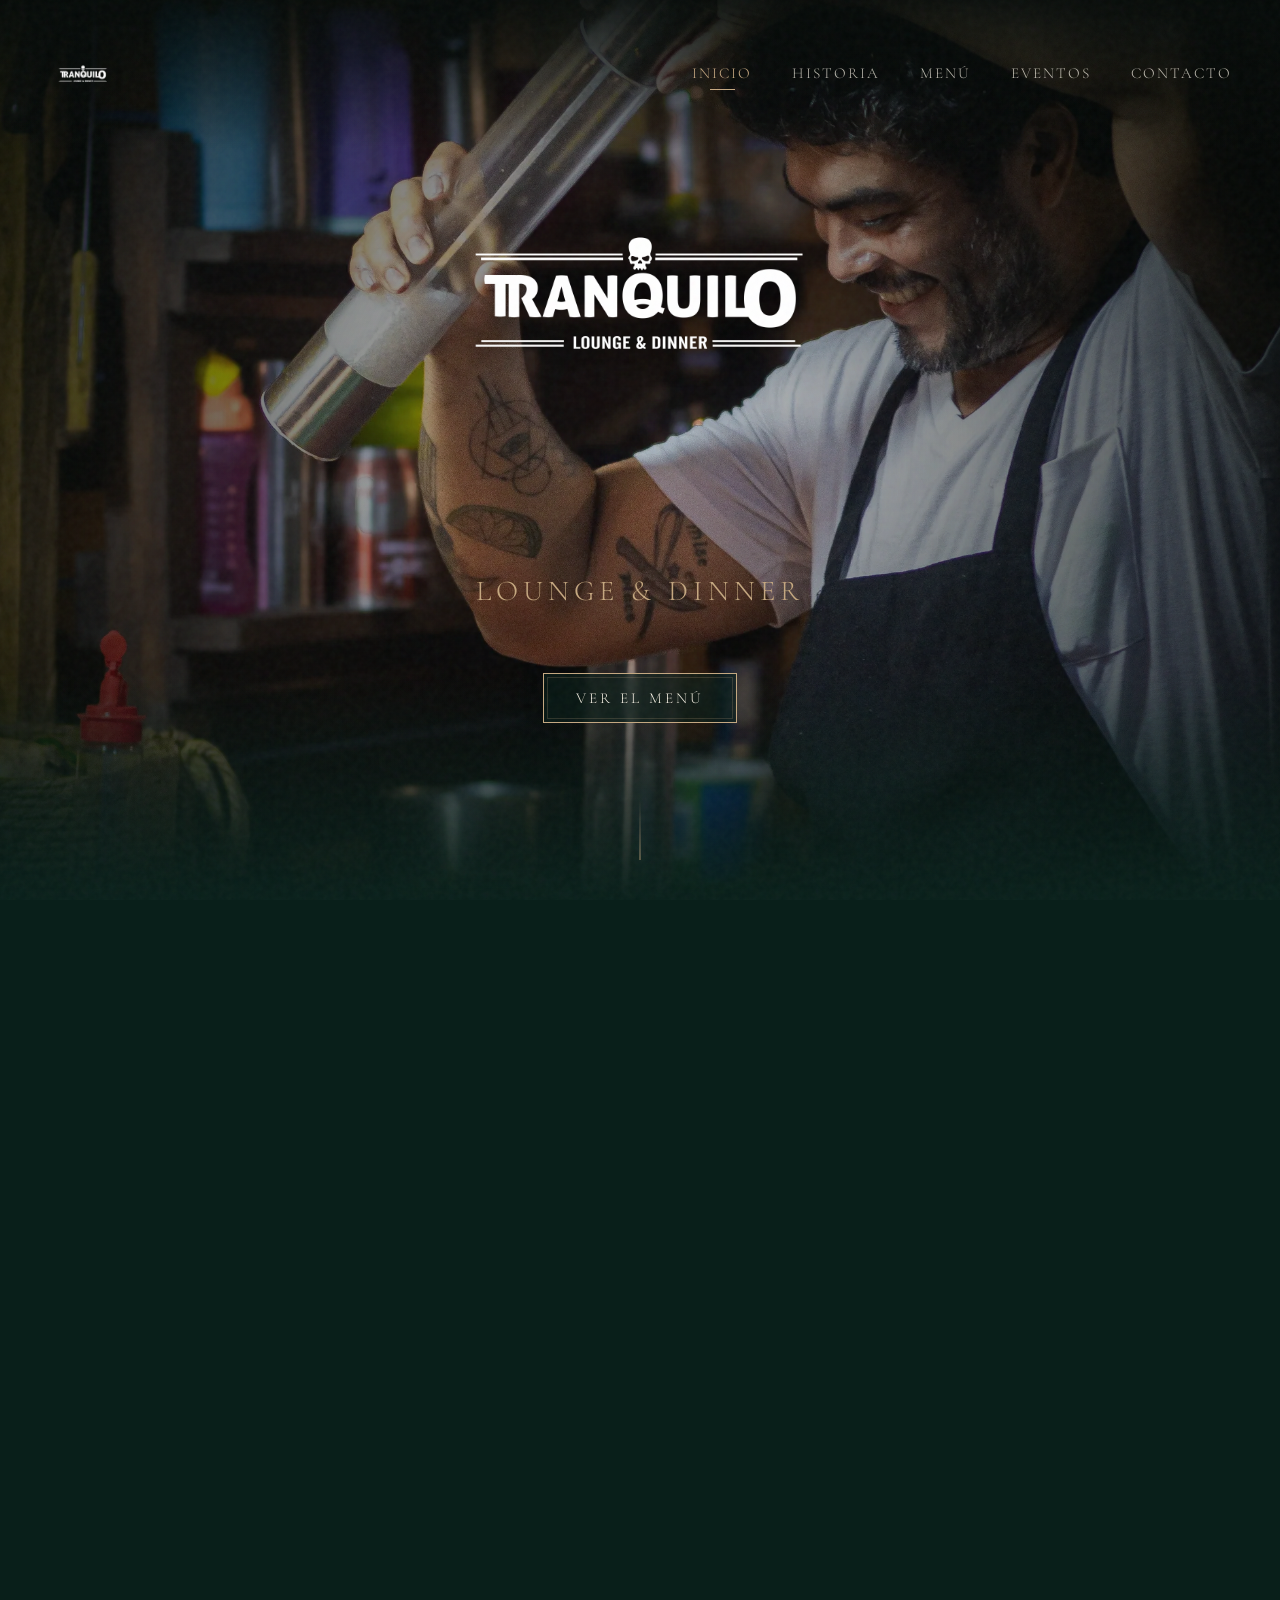
<file: index.html>
<!DOCTYPE html>
<html lang="es">
<head>
    <meta charset="utf-8">
    <meta name="viewport" content="width=device-width, initial-scale=1, shrink-to-fit=no">

    <!-- Preconnect for Fonts -->
    <link rel="preconnect" href="https://fonts.googleapis.com">
    <link rel="preconnect" href="https://fonts.gstatic.com" crossorigin>
    
    <!-- Canonical URL -->
    <link rel="canonical" href="https://kev287mejia.github.io/PaginaWeb-Tranquilo/">


    <!-- Favicon – logo oficial Tranquilo -->
    <link rel="icon" type="image/x-icon" href="assets/images/favicon.ico">
    <link rel="icon" type="image/png" sizes="32x32" href="assets/images/favicon-32.png">
    <link rel="apple-touch-icon" sizes="192x192" href="assets/images/favicon-192.png">
    <meta http-equiv="x-ua-compatible" content="ie=edge">
    <title>Inicio | Tranquilo Lounge and Dinner</title>
    
    <meta name="keywords" content="tranquilo lounge, restaurante tranquilo, vinos y cervezas, cena elegante, Bilwi, Puerto Cabezas, Nicaragua, lounge, comida mediterránea, bistro">
    <meta name="description" content="Tranquilo Lounge and Dinner – El espacio gastronómico más exclusivo de Bilwi, Nicaragua. Cocina de autor, bebidas selectas y ambiente de lujo en El Cocal, Sector El Paraíso.">

    <!-- Open Graph / Social Media Preview -->
    <meta property="og:type" content="website">
    <meta property="og:url" content="https://kev287mejia.github.io/PaginaWeb-Tranquilo/">
    <meta property="og:title" content="Tranquilo Lounge and Dinner | Bilwi, Nicaragua">
    <meta property="og:description" content="El espacio gastronómico más exclusivo de Bilwi. Cocina de autor, bebidas selectas y ambiente de lujo en El Cocal, Sector El Paraíso.">
    <meta property="og:image" content="https://kev287mejia.github.io/PaginaWeb-Tranquilo/assets/images/hero_chef_action.webp">
    <meta property="og:locale" content="es_NI">
    <meta name="twitter:card" content="summary_large_image">

    
    <!-- Font Awesome Icons for Footer -->
    <link href="https://cdnjs.cloudflare.com/ajax/libs/font-awesome/6.4.2/css/all.min.css" rel="stylesheet">
    
    <!-- Custom Style System -->
    <link rel="stylesheet" href="assets/css/styles.css">
</head>
<body class="has-hero-intent index-template">

    <!-- 1. FLOATING HEADER & NAVIGATION -->
    <header class="site-header" id="site-header">
        <div class="site-header__container">
            <!-- Brand Logo -->
            <div class="site-logo">
                <a href="#" class="site-logo__link" id="logo-link">
                    <img src="assets/images/logo_white.png" alt="Tranquilo" class="site-logo__image" width="175" height="70">
                </a>
            </div>
            
            <!-- Desktop Navigation Menu -->
            <nav class="site-nav">
                <ul class="site-nav-menu">
                    <li class="active"><a href="#" class="site-nav-link">Inicio</a></li>
                    <li><a href="#story" class="site-nav-link">Historia</a></li>
                    <li><a href="#menu" class="site-nav-link">Menú</a></li>
                    <li><a href="#celebrate" class="site-nav-link">Eventos</a></li>
                    <li><a href="#contact" class="site-nav-link">Contacto</a></li>
                </ul>
            </nav>
            
            <!-- Mobile Toggle Hamburger Button -->
            <button class="nav-toggle-btn" aria-label="Abrir menú de navegación" aria-expanded="false">
                <span class="nav-toggle-btn__line"></span>
                <span class="nav-toggle-btn__line"></span>
                <span class="nav-toggle-btn__line"></span>
            </button>
        </div>
    </header>

    <!-- Mobile Navigation Drawer Overlay -->
    <div class="mobile-nav-drawer">
        <ul class="mobile-nav-menu">
            <li><a href="#" class="site-nav-link">Inicio</a></li>
            <li><a href="#story" class="site-nav-link">Historia</a></li>
            <li><a href="#menu" class="site-nav-link">Menú</a></li>
            <li><a href="#celebrate" class="site-nav-link">Eventos</a></li>
            <li><a href="#contact" class="site-nav-link">Contacto</a></li>
        </ul>
    </div>

    <!-- 2. MAIN SITE CONTENT CONTAINER -->
    <div class="site-content">
        <main class="site-content__main">
            <h1 class="sr-only">Tranquilo Lounge and Dinner - Inicio</h1>
            <span id="main-content" class="sr-only">El contenido principal comienza aquí</span>

            <!-- Hero Section with Background Slideshow -->
            <section id="hero" class="hero" aria-label="Introducción">
                <div class="hero__gallery">
                    <!-- Slide 1: Chef preparing beef with focus and smile (Landscape) -->
                    <div class="gallery__item gallery__item--chef active" style="background-image: url('assets/images/hero_chef_action.webp');"></div>
                    <!-- Slide 2: Lounge atmosphere -->
                    <div class="gallery__item gallery__item--lounge" style="background-image: url('assets/images/hero_lounge.webp');"></div>
                    <!-- Slide 3: Friends enjoying drinks at terrace -->
                    <div class="gallery__item gallery__item--friends" style="background-image: url('assets/images/ambience_friends.webp');"></div>
                </div>
                <div class="hero__overlay"></div>
                <div class="hero__bottom-fade"></div>
                <div class="hero__content">
                    <img src="assets/images/logo_white.png" alt="Tranquilo" class="hero__emblem-img" width="480" height="192">
                    <p class="hero__tagline">Lounge &amp; Dinner</p>
                    <a href="#menu" class="btn btn-outline">Ver el Menú</a>
                </div>
                <!-- Hero scroll indicator -->
                <div class="hero__scroll-hint">
                    <span></span>
                </div>
            </section>

            <!-- Story / Intro Section (2 Columns) -->
            <section id="story" class="c-two-col--text revealable" aria-label="Sobre Nosotros">
                <div class="c-two-col__row">
                    <div class="c-two-col__col">
                        <h2>El Arte de Desconectarse</h2>
                        <p class="editorial-p"><span class="drop-cap">T</span>ranquilo Lounge &amp; Dinner nació como un íntimo refugio urbano en nuestro primer local, un espacio dedicado a rendir homenaje al buen vivir. Aquellos primeros pasos y conversaciones trazaron el camino de nuestra pasión por la hospitalidad en Bilwi.</p>
                    </div>
                    <div class="c-two-col__col">
                        <h2>Evolución Frente al Mar</h2>
                        <p class="editorial-p"><span class="drop-cap">C</span>on el tiempo, nuestra propuesta evolucionó hacia un concepto más tropical, fresco y libre. Hoy, establecidos en nuestro nuevo local frente al mar en El Cocal, fusionamos la brisa marina con una gastronomía contemporánea única en la región.</p>
                    </div>
                </div>
            </section>

            <!-- Photo Feature Strip: 3 real restaurant images -->
            <section class="c-photo-strip revealable" aria-label="Galería">
                <div class="c-photo-strip__grid">
                    <div class="c-photo-strip__item" style="background-image: url('assets/images/drink_strawberry.webp');">
                        <div class="c-photo-strip__caption">Refrescos Naturales</div>
                    </div>
                    <div class="c-photo-strip__item c-photo-strip__item--tall" style="background-image: url('assets/images/food_soup.webp');">
                        <div class="c-photo-strip__caption">Cocina Internacional</div>
                    </div>
                    <div class="c-photo-strip__item" style="background-image: url('assets/images/drink_green.webp');">
                        <div class="c-photo-strip__caption">Bebidas Especiales</div>
                    </div>
                </div>
            </section>

            <!-- Split Section: Celebrations (Image Left / Text Right) -->
            <section id="celebrate" class="c-split c-split--alternate revealable">
                <div class="c-split__col-text">
                    <div class="c-split__content-frame">
                        <h2 class="c-split__heading">Celebraciones</h2>
                        <p>Haz de tu próximo evento privado una ocasión inolvidable. Ofrecemos la reserva exclusiva de nuestro salón, menús de degustación a la medida y maridajes personalizados.</p>
                        <a href="eventos.html" class="btn">Solicitar Información</a>
                    </div>
                </div>
                <div class="c-split__col-image">
                    <div class="dante-framed-image-container">
                        <div class="dante-frame">
                            <img src="assets/images/ambience_couple.webp" alt="Celebraciones en Tranquilo Lounge" loading="lazy">
                        </div>
                    </div>
                </div>
            </section>

            <!-- Split Section: Nuestra Carta (Text Left / Image Right) -->
            <section id="menu" class="c-split revealable">
                <div class="c-split__col-text">
                    <div class="c-split__content-frame">
                        <h2 class="c-split__heading">Nuestra Carta</h2>
                        <p>Platos pensados para compartir y bebidas seleccionadas para acompañar. Explora nuestra propuesta culinaria de almuerzo, cena y aperitivos de tarde.</p>
                        <a href="menu.html" class="btn">Ver Menús Completos</a>
                    </div>
                </div>
                <div class="c-split__col-image">
                    <div class="dante-framed-image-container">
                        <div class="dante-frame">
                            <img src="assets/images/food_soup.webp" alt="Nuestra Carta - Tranquilo Lounge" loading="lazy">
                        </div>
                    </div>
                </div>
            </section>
        </main>
    </div>

    <!-- 3. SITE FOOTER -->
    <footer class="site-footer" id="contact">
        <div class="site-footer__container">
            <!-- Location column -->
            <div class="footer-col">
                <h3>Ubicación</h3>
                <p>El Cocal, Sector El Paraíso</p>
                <p>Bilwi, Puerto Cabezas, Nicaragua</p>
                <p style="margin-top: 1rem;">
                    <a href="https://www.google.com/maps/dir/?api=1&destination=14.0409783,-83.3643282" target="_blank" rel="noopener noreferrer" class="btn-location">
                        Cómo llegar
                    </a>
                </p>
            </div>
            
            <!-- Hours column -->
            <div class="footer-col">
                <h3>Horarios</h3>
                <p><strong>Lunes a Viernes:</strong> 5:00 PM – 10:00 PM</p>
                <p><strong>Sábado y Domingo:</strong> 12:00 PM – 10:00 PM</p>
            </div>
            
            <!-- Social / Contact column -->
            <div class="footer-col">
                <h3>Contacto</h3>
                <p>Teléfono: <a href="tel:+50588317051" class="footer-link">+505 8831 7051</a></p>
                <p>Email: <a href="mailto:contacto@tranquilolounge.com" class="footer-link">contacto@tranquilolounge.com</a></p>
                <ul class="social-links">
                    <li><a href="https://www.instagram.com/always.tranquilo" target="_blank" rel="noopener noreferrer" aria-label="Instagram"><i class="fab fa-instagram"></i></a></li>
                    <li><a href="https://www.facebook.com/search/top?q=Tranquilo+lounge+dinner" target="_blank" rel="noopener noreferrer" aria-label="Facebook"><i class="fab fa-facebook-f"></i></a></li>
                </ul>
            </div>
        </div>
        
        <!-- Bottom Credits -->
        <div class="site-footer-secondary">
            <p>&copy; 2026 Tranquilo Lounge &amp; Dinner. Todos los derechos reservados.</p>
        </div>
    </footer>

    <!-- Interactive script -->
    <script src="assets/js/main.js"></script>
</body>
</html>
</file>
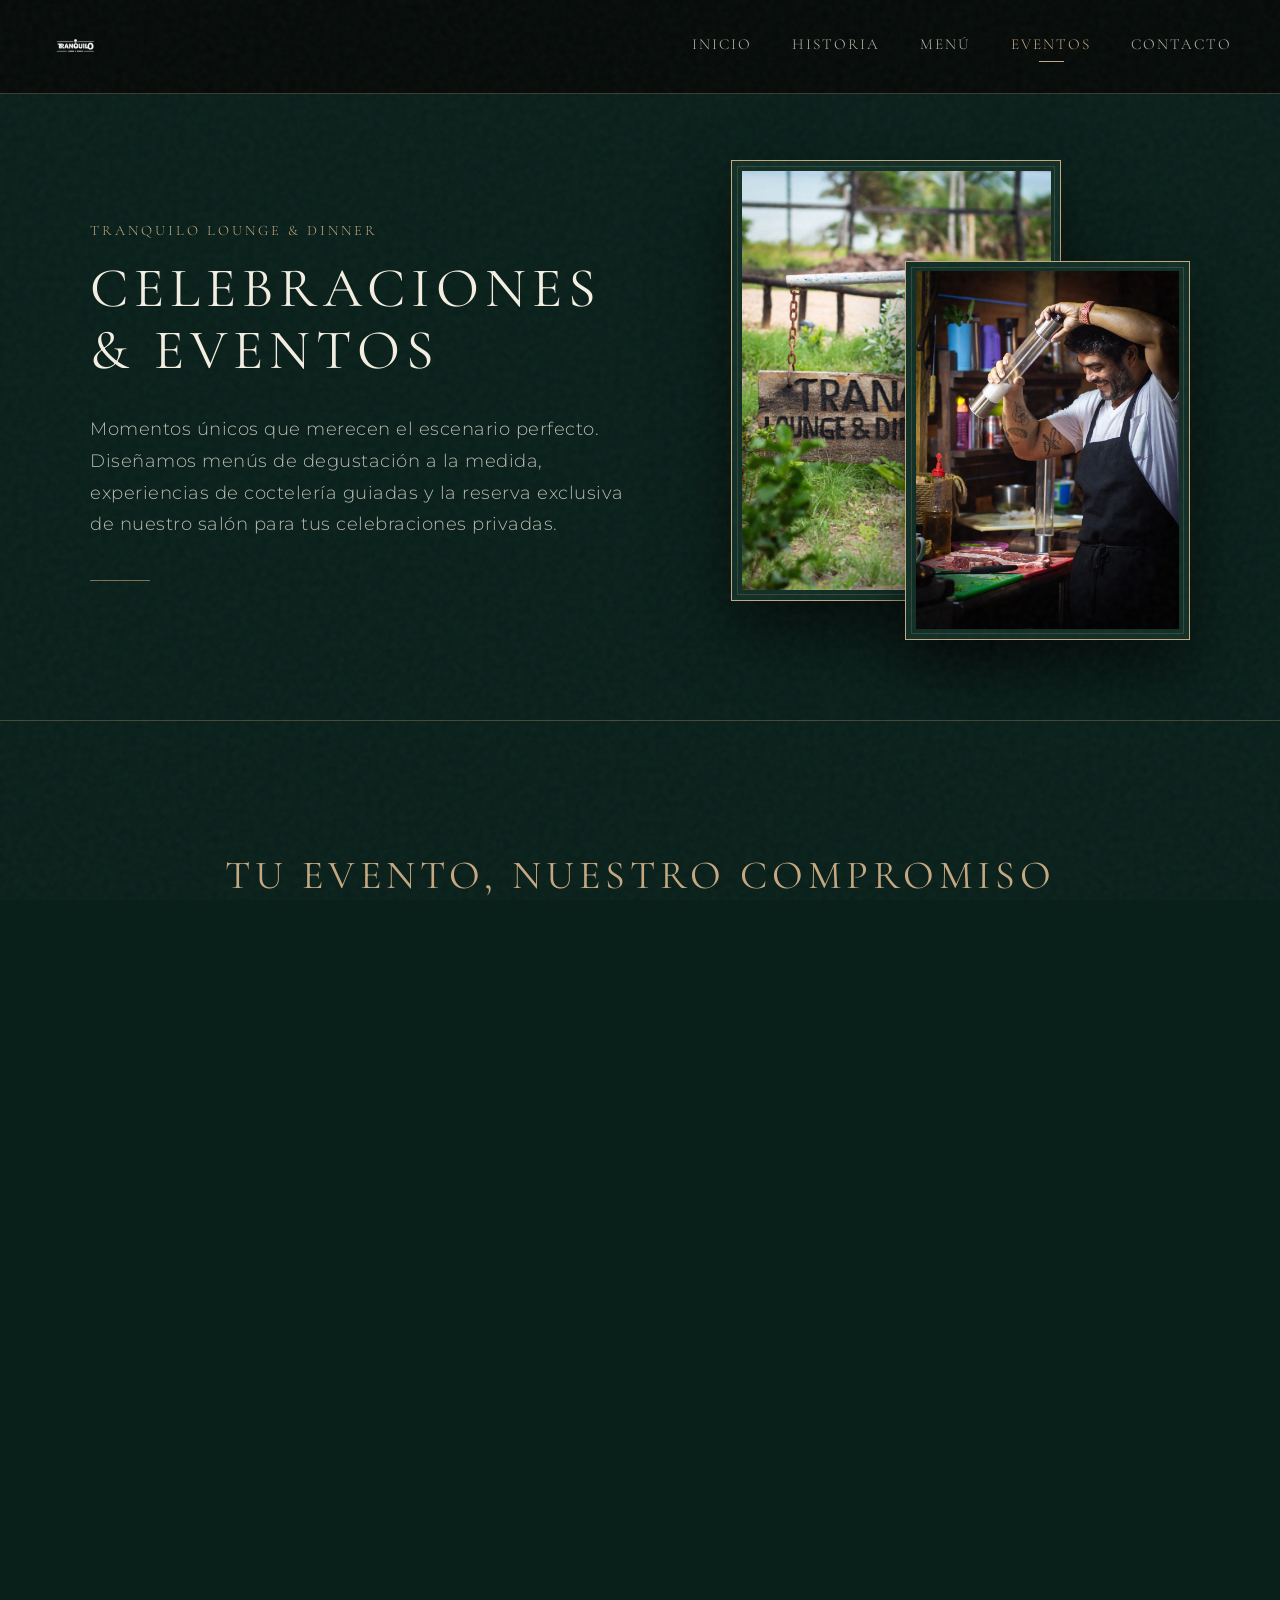
<file: eventos.html>
<!DOCTYPE html>
<html lang="es">
<head>
    <meta charset="UTF-8">
    <meta name="viewport" content="width=device-width, initial-scale=1.0">
    <title>Celebraciones & Eventos | Tranquilo Lounge and Dinner</title>

    <!-- Preconnect for Fonts -->
    <link rel="preconnect" href="https://fonts.googleapis.com">
    <link rel="preconnect" href="https://fonts.gstatic.com" crossorigin>

    <!-- Canonical URL -->
    <link rel="canonical" href="https://kev287mejia.github.io/PaginaWeb-Tranquilo/eventos.html">

    <meta name="description" content="Organiza tu evento privado, celebración o reunión especial en Tranquilo Lounge and Dinner, Bilwi, Nicaragua.">
    <meta name="keywords" content="eventos privados Bilwi, cena privada Nicaragua, celebraciones tranquilo lounge, salón exclusivo Puerto Cabezas, eventos corporativos Bilwi">

    <!-- Open Graph / Social Media Preview -->
    <meta property="og:type" content="website">
    <meta property="og:url" content="https://kev287mejia.github.io/PaginaWeb-Tranquilo/eventos.html">
    <meta property="og:title" content="Celebraciones &amp; Eventos | Tranquilo Lounge and Dinner">
    <meta property="og:description" content="Haz de tu evento un recuerdo inolvidable. Salón exclusivo, menús a la medida y maridajes personalizados en Bilwi, Nicaragua.">
    <meta property="og:image" content="https://kev287mejia.github.io/PaginaWeb-Tranquilo/assets/images/eventos_sign.webp">
    <meta property="og:locale" content="es_NI">
    <meta name="twitter:card" content="summary_large_image">


    <!-- Favicon – logo oficial Tranquilo -->
    <link rel="icon" type="image/x-icon" href="assets/images/favicon.ico">
    <link rel="icon" type="image/png" sizes="32x32" href="assets/images/favicon-32.png">
    <link rel="apple-touch-icon" sizes="192x192" href="assets/images/favicon-192.png">
    <!-- FontAwesome for icons -->
    <link rel="stylesheet" href="https://cdnjs.cloudflare.com/ajax/libs/font-awesome/6.4.2/css/all.min.css">
    <!-- Main stylesheet -->
    <link rel="stylesheet" href="assets/css/styles.css">
</head>
<body class="eventos-template">


    <!-- 1. FLOATING HEADER & NAVIGATION -->
    <header class="site-header" id="site-header">
        <div class="site-header__container">
            <div class="site-logo">
                <a href="index.html" class="site-logo__link" id="logo-link">
                    <img src="assets/images/logo_white.png" alt="Tranquilo" class="site-logo__image" width="175" height="70">
                </a>
            </div>
            <nav class="site-nav">
                <ul class="site-nav-menu">
                    <li><a href="index.html" class="site-nav-link">Inicio</a></li>
                    <li><a href="index.html#story" class="site-nav-link">Historia</a></li>
                    <li><a href="menu.html" class="site-nav-link">Menú</a></li>
                    <li class="active"><a href="eventos.html" class="site-nav-link">Eventos</a></li>
                    <li><a href="#contact" class="site-nav-link">Contacto</a></li>
                </ul>
            </nav>
            <button class="nav-toggle-btn" aria-label="Abrir menú de navegación" aria-expanded="false">
                <span class="nav-toggle-btn__line"></span>
                <span class="nav-toggle-btn__line"></span>
                <span class="nav-toggle-btn__line"></span>
            </button>
        </div>
    </header>

    <!-- Mobile Navigation Drawer -->
    <div class="mobile-nav-drawer">
        <ul class="mobile-nav-menu">
            <li><a href="index.html" class="site-nav-link">Inicio</a></li>
            <li><a href="index.html#story" class="site-nav-link">Historia</a></li>
            <li><a href="menu.html" class="site-nav-link">Menú</a></li>
            <li><a href="eventos.html" class="site-nav-link">Eventos</a></li>
            <li><a href="#contact" class="site-nav-link">Contacto</a></li>
        </ul>
    </div>

    <!-- 2. MAIN CONTENT -->
    <div class="site-content">
        <main class="site-content__main">

            <!-- Hero Section (Dante Split Editorial Layout) -->
            <section class="menu-editorial-header revealable">

                <div class="menu-editorial-header__container">
                    <div class="menu-editorial-header__text">
                        <span class="menu-editorial-header__tag">Tranquilo Lounge & Dinner</span>
                        <h1 class="menu-editorial-header__title">Celebraciones &amp; Eventos</h1>
                        <p class="menu-editorial-header__desc">
                            Momentos únicos que merecen el escenario perfecto. Diseñamos menús de degustación a la medida, experiencias de coctelería guiadas y la reserva exclusiva de nuestro salón para tus celebraciones privadas.
                        </p>
                        <div class="menu-editorial-header__line"></div>
                    </div>
                    <div class="menu-editorial-header__image">
                        <div class="dante-collage">
                             <div class="collage__item collage__item--main">
                                 <div class="dante-frame">
                                     <img src="assets/images/eventos_sign.webp" alt="Letrero de Tranquilo Lounge & Dinner" width="345" height="460">
                                 </div>
                             </div>
                             <div class="collage__item collage__item--secondary">
                                 <div class="dante-frame">
                                     <img src="assets/images/hero_chef_action.webp" alt="Chef preparando carne en Tranquilo Lounge & Dinner" width="297" height="396">
                                 </div>
                             </div>
                        </div>
                    </div>
                </div>
            </section>

            <!-- Intro Section -->
            <section class="events-intro revealable">
                <div class="events-intro__container">
                    <h2 class="events-intro__title">Tu Evento, Nuestro Compromiso</h2>
                    <p class="events-intro__text">En Tranquilo convertimos cada celebración en un recuerdo. Ya sea una cena íntima, un cumpleaños especial, una reunión corporativa o una noche de temporada, nuestro equipo diseña cada detalle para que tú solo tengas que disfrutar.</p>
                    <div class="events-features">
                        <div class="events-feature-item">
                            <div class="events-feature-icon"><i class="fas fa-wine-glass-alt"></i></div>
                            <h3>Maridaje Exclusivo</h3>
                            <p>Propuestas de maridaje personalizadas con nuestra selecta carta de vinos y cervezas.</p>
                        </div>
                        <div class="events-feature-item">
                            <div class="events-feature-icon"><i class="fas fa-utensils"></i></div>
                            <h3>Menús a la Medida</h3>
                            <p>Propuestas gastronómicas curadas de acuerdo a los gustos y necesidades de tu grupo.</p>
                        </div>
                        <div class="events-feature-item">
                            <div class="events-feature-icon"><i class="fas fa-glass-cheers"></i></div>
                            <h3>Salón Exclusivo</h3>
                            <p>Reserva nuestro salón completo para tu celebración privada y disfruta de total privacidad y exclusividad.</p>
                        </div>
                    </div>
                </div>
            </section>

            <section class="events-form-section revealable" id="form-section">
                <div class="events-form__container">
                    <h2 class="events-form__title">Solicitar Información</h2>
                    <p class="events-form__subtitle">Cuéntanos de tu evento y nos pondremos en contacto a la brevedad.</p>

                    <!-- FORMSPREE: reemplaza el ACTION con tu endpoint de formspree.io -->
                    <!-- 1. Crea cuenta en https://formspree.io -->
                    <!-- 2. Crea un nuevo form y copia el endpoint (ej: https://formspree.io/f/XXXXXXXX) -->
                    <!-- 3. Reemplaza "TU_ENDPOINT_FORMSPREE" por ese link -->
                    <form class="events-form" id="events-form"
                          action="https://formspree.io/f/TU_ENDPOINT_FORMSPREE"
                          method="POST"
                          novalidate>

                        <!-- Campo oculto: asunto del correo -->
                        <input type="hidden" name="_subject" value="Nueva solicitud de evento - Tranquilo Lounge">
                        <!-- Redirigir a una página de gracias (opcional) -->
                        <input type="hidden" name="_next" value="https://kev287mejia.github.io/PaginaWeb-Tranquilo/gracias.html">

                        <!-- Row 1: Name + Email -->
                        <div class="form-row">
                            <div class="form-group">
                                <label class="form-label" for="nombre">Nombre Completo *</label>
                                <input class="form-input" type="text" id="nombre" name="nombre" placeholder="Tu nombre" required>
                            </div>
                            <div class="form-group">
                                <label class="form-label" for="email">Correo Electrónico *</label>
                                <input class="form-input" type="email" id="email" name="email" placeholder="tucorreo@ejemplo.com" required>
                            </div>
                        </div>

                        <!-- Row 2: Phone + Event Type -->
                        <div class="form-row">
                            <div class="form-group">
                                <label class="form-label" for="telefono">Teléfono</label>
                                <input class="form-input" type="tel" id="telefono" name="telefono" placeholder="+505 0000 0000">
                            </div>
                            <div class="form-group">
                                <label class="form-label" for="tipo-evento">Tipo de Evento *</label>
                                <select class="form-input form-select" id="tipo-evento" name="tipo-evento" required>
                                    <option value="" disabled selected>Selecciona una opción</option>
                                    <option value="cumpleanos">Cumpleaños</option>
                                    <option value="corporativo">Evento Corporativo</option>
                                    <option value="cena-privada">Cena Privada</option>
                                    <option value="aniversario">Aniversario</option>
                                    <option value="graduacion">Graduación</option>
                                    <option value="otro">Otro</option>
                                </select>
                            </div>
                        </div>

                        <!-- Row 3: Date + Guest Count -->
                        <div class="form-row">
                            <div class="form-group">
                                <label class="form-label" for="fecha">Fecha Preferida *</label>
                                <input class="form-input" type="date" id="fecha" name="fecha" required>
                            </div>
                            <div class="form-group">
                                <label class="form-label" for="invitados">Número de Invitados *</label>
                                <input class="form-input" type="number" id="invitados" name="invitados" min="1" max="200" placeholder="Ej: 20" required>
                            </div>
                        </div>

                        <!-- Row 4: Message -->
                        <div class="form-group form-group--full">
                            <label class="form-label" for="mensaje">Mensaje Adicional</label>
                            <textarea class="form-input form-textarea" id="mensaje" name="mensaje" rows="5" placeholder="Cuéntanos más detalles de tu evento: preferencias de menú, decoración, necesidades especiales..."></textarea>
                        </div>

                        <div class="form-submit-wrapper">
                            <button type="submit" class="btn events-submit-btn" id="submit-btn">
                                <i class="fas fa-paper-plane" style="margin-right: 0.5rem;"></i>
                                Enviar Solicitud
                            </button>
                        </div>

                        <!-- Success / Error message -->
                        <div class="form-message" id="form-message" aria-live="polite"></div>
                    </form>

                    <!-- Divider -->
                    <div style="display:flex;align-items:center;gap:1rem;margin:2.5rem 0;opacity:0.4;">
                        <div style="flex:1;height:1px;background:var(--color-gold);"></div>
                        <span style="font-size:0.75rem;letter-spacing:0.2rem;color:var(--color-gold);text-transform:uppercase;">o bien</span>
                        <div style="flex:1;height:1px;background:var(--color-gold);"></div>
                    </div>

                    <!-- WhatsApp Button -->
                    <div style="text-align:center;">
                        <p style="color:var(--color-cream-dim);font-size:0.9rem;margin-bottom:1.2rem;letter-spacing:0.3px;">Prefiere hablar directamente con nosotros</p>
                        <a href="https://wa.me/50588317051?text=Hola%20Tranquilo%20Lounge!%20Me%20gustar%C3%ADa%20informarme%20sobre%20eventos%20privados.%20%F0%9F%8D%BD%EF%B8%8F"
                           target="_blank"
                           rel="noopener noreferrer"
                           class="btn btn-whatsapp"
                           id="whatsapp-contact-btn">
                            <i class="fab fa-whatsapp" style="font-size:1.2rem;"></i>
                            Escribir por WhatsApp
                        </a>
                    </div>


                </div>
            </section>


        </main>
    </div>

    <!-- 3. SITE FOOTER -->
    <footer class="site-footer" id="contact">
        <div class="site-footer__container">
            <div class="footer-col">
                <h3>Ubicación</h3>
                <p>El Cocal, Sector El Paraíso</p>
                <p>Bilwi, Puerto Cabezas, Nicaragua</p>
                <p style="margin-top: 1rem;">
                    <a href="https://www.google.com/maps/dir/?api=1&destination=14.0409783,-83.3643282" target="_blank" rel="noopener noreferrer" class="btn-location">
                        Cómo llegar
                    </a>
                </p>
            </div>
            <div class="footer-col">
                <h3>Horarios</h3>
                <p><strong>Lunes a Viernes:</strong> 5:00 PM – 10:00 PM</p>
                <p><strong>Sábado y Domingo:</strong> 12:00 PM – 10:00 PM</p>
            </div>
            <div class="footer-col">
                <h3>Contacto</h3>
                <p>Teléfono: <a href="tel:+50588317051" class="footer-link">+505 8831 7051</a></p>
                <p>Email: <a href="mailto:contacto@tranquilolounge.com" class="footer-link">contacto@tranquilolounge.com</a></p>
                <ul class="social-links">
                    <li><a href="https://www.instagram.com/always.tranquilo" target="_blank" rel="noopener noreferrer" aria-label="Instagram"><i class="fab fa-instagram"></i></a></li>
                    <li><a href="https://www.facebook.com/search/top?q=Tranquilo+lounge+dinner" target="_blank" rel="noopener noreferrer" aria-label="Facebook"><i class="fab fa-facebook-f"></i></a></li>
                </ul>
            </div>
        </div>
        <div class="site-footer-secondary">
            <p>&copy; 2026 Tranquilo Lounge &amp; Dinner. Todos los derechos reservados.</p>
        </div>
    </footer>

    <!-- Scripts -->
    <script src="assets/js/main.js"></script>
</body>
</html>
</file>
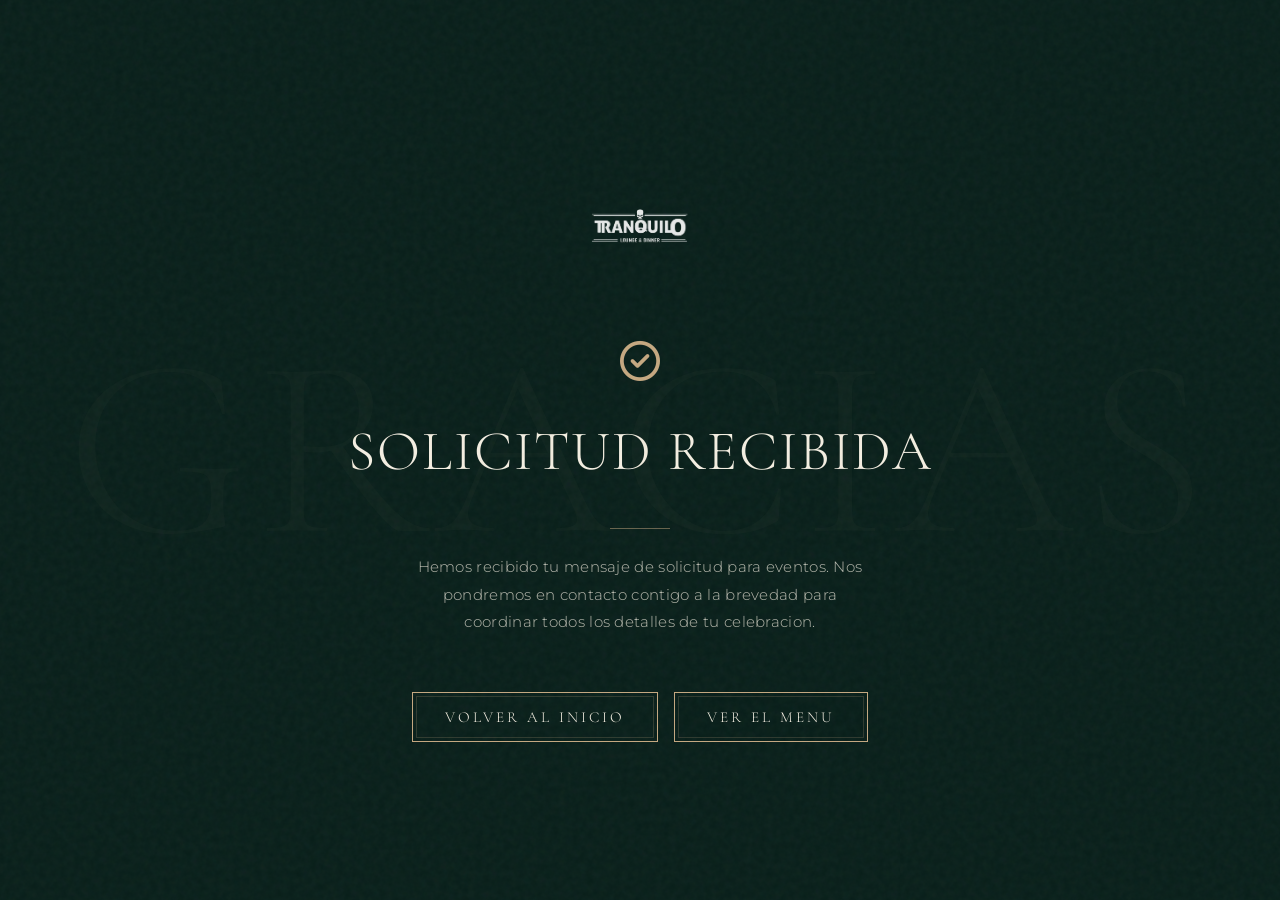
<file: gracias.html>
﻿<!DOCTYPE html>
<html lang="es">
<head>
    <meta charset="UTF-8">
    <meta name="viewport" content="width=device-width, initial-scale=1.0">
    <title>¡Gracias! | Tranquilo Lounge and Dinner</title>
    <meta name="robots" content="noindex, nofollow">

    <!-- Favicon -->
    <link rel="icon" type="image/x-icon" href="assets/images/favicon.ico">
    <link rel="icon" type="image/png" sizes="32x32" href="assets/images/favicon-32.png">
    <!-- FontAwesome -->
    <link rel="stylesheet" href="https://cdnjs.cloudflare.com/ajax/libs/font-awesome/6.4.2/css/all.min.css">
    <!-- Main stylesheet -->
    <link rel="stylesheet" href="assets/css/styles.css">

    <style>
        .thanks-page {
            min-height: 100vh;
            display: flex;
            flex-direction: column;
            align-items: center;
            justify-content: center;
            text-align: center;
            padding: 2rem;
            background-color: var(--color-bg-dark);
            position: relative;
            overflow: hidden;
        }
        .thanks-page::before {
            content: "GRACIAS";
            position: absolute;
            font-size: clamp(6rem, 20vw, 16rem);
            font-family: var(--font-heading-blk);
            color: rgba(197, 168, 128, 0.03);
            letter-spacing: 0.5rem;
            user-select: none;
            pointer-events: none;
            top: 50%;
            left: 50%;
            transform: translate(-50%, -50%);
            white-space: nowrap;
        }
        .thanks-logo {
            width: clamp(80px, 15vw, 140px);
            margin-bottom: 2rem;
            opacity: 0.9;
        }
        .thanks-icon {
            font-size: 2.5rem;
            color: var(--color-gold);
            margin-bottom: 1.5rem;
            animation: thanksScale 1s ease-out;
        }
        .thanks-title {
            font-family: var(--font-heading-med);
            font-size: clamp(2rem, 5vw, 3.5rem);
            color: var(--color-cream);
            margin-bottom: 1.2rem;
            font-weight: 300;
            line-height: 1.2;
            letter-spacing: 2px;
        }
        .thanks-text {
            color: var(--color-cream-dim);
            font-size: 0.95rem;
            max-width: 460px;
            line-height: 1.8;
            margin-bottom: 2.5rem;
            letter-spacing: 0.3px;
        }
        .thanks-divider {
            width: 60px;
            height: 1px;
            background: var(--color-gold);
            margin: 1.5rem auto;
            opacity: 0.5;
        }
        .thanks-actions {
            display: flex;
            gap: 1rem;
            flex-wrap: wrap;
            justify-content: center;
        }
        @keyframes thanksScale {
            0% { transform: scale(0); opacity: 0; }
            70% { transform: scale(1.2); }
            100% { transform: scale(1); opacity: 1; }
        }
    </style>
</head>
<body class="thanks-template">

    <div class="thanks-page">
        <img src="assets/images/logo_white.png" alt="Tranquilo Lounge and Dinner" class="thanks-logo">
        <div class="thanks-icon">
            <i class="far fa-check-circle"></i>
        </div>
        <h1 class="thanks-title">Solicitud Recibida</h1>
        <div class="thanks-divider"></div>
        <p class="thanks-text">Hemos recibido tu mensaje de solicitud para eventos. Nos pondremos en contacto contigo a la brevedad para coordinar todos los detalles de tu celebracion.</p>
        <div class="thanks-actions">
            <a href="index.html" class="btn">Volver al Inicio</a>
            <a href="menu.html" class="btn btn-outline">Ver el Menu</a>
        </div>
    </div>

</body>
</html>
</file>
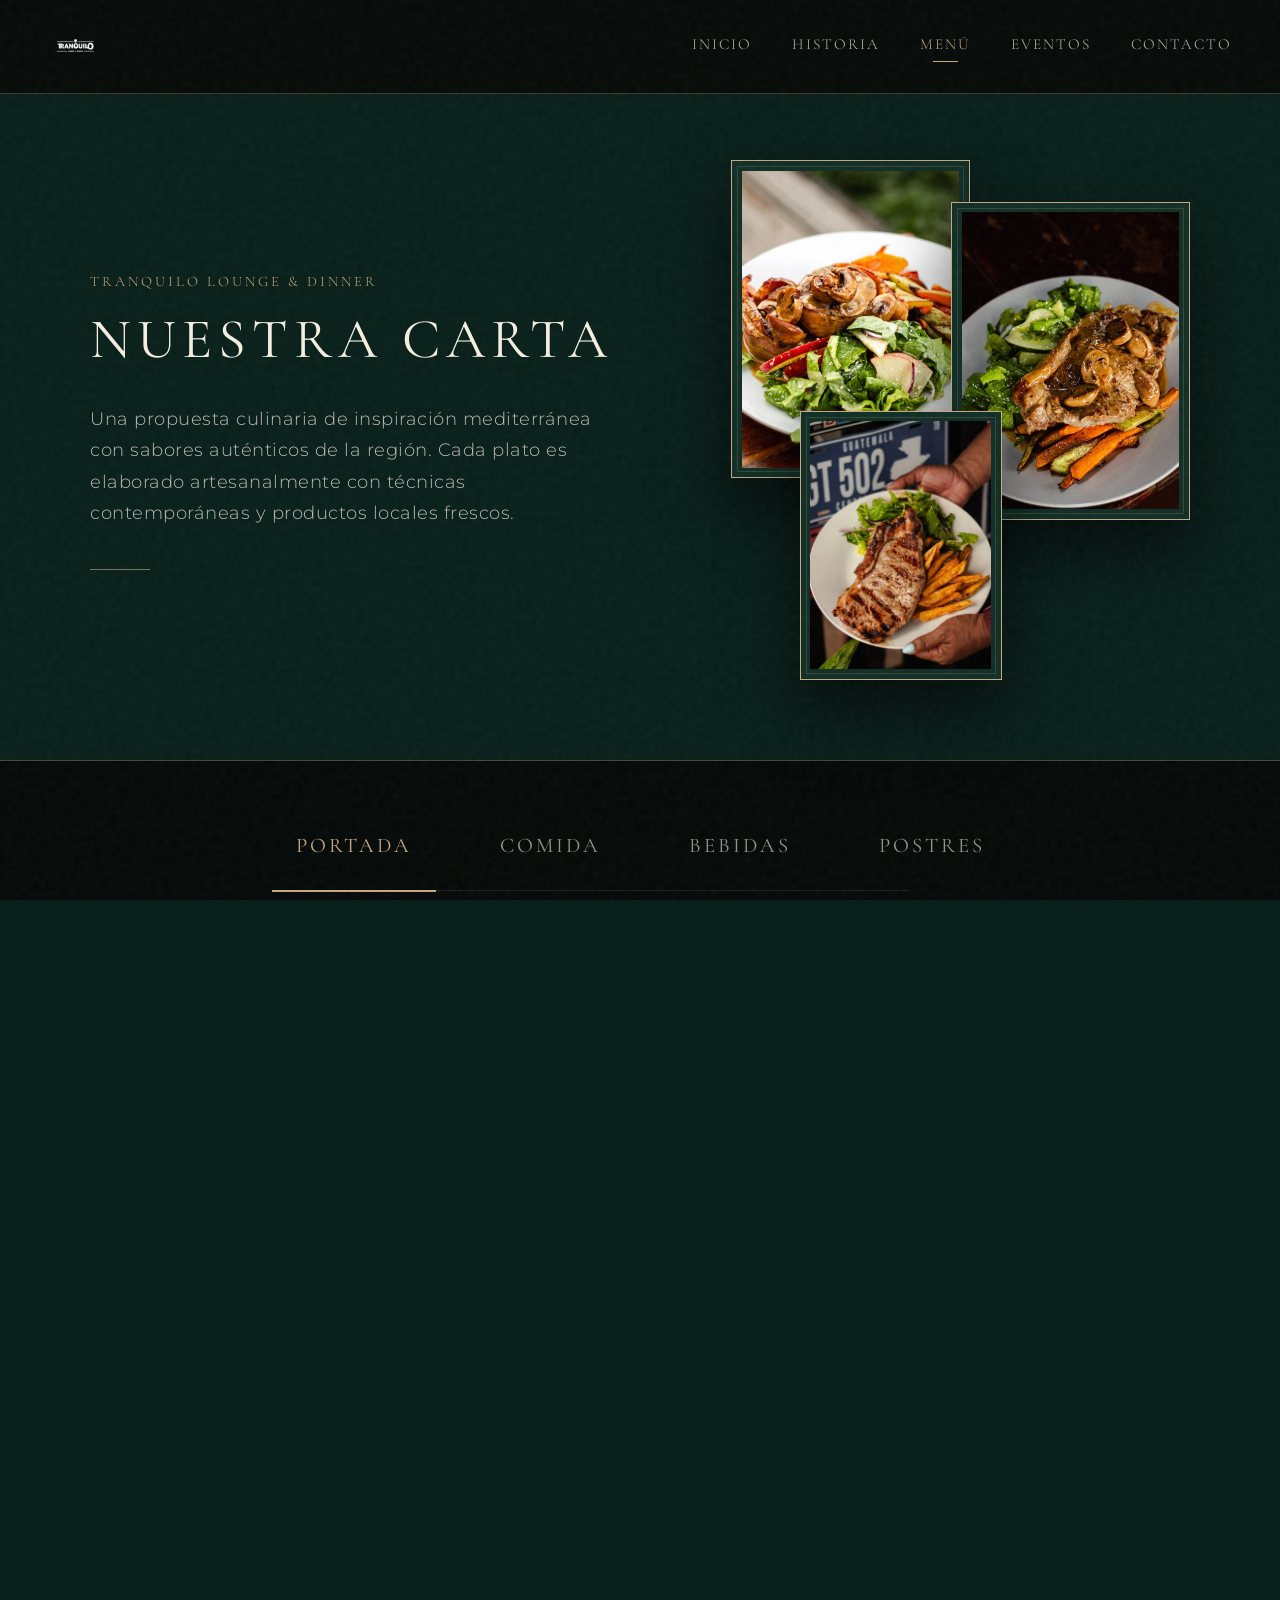
<file: menu.html>
<!DOCTYPE html>
<html lang="es">
<head>
    <meta charset="UTF-8">
    <meta name="viewport" content="width=device-width, initial-scale=1.0">
    <title>Menú | Tranquilo Lounge and Dinner</title>

    <!-- Preconnect for Fonts -->
    <link rel="preconnect" href="https://fonts.googleapis.com">
    <link rel="preconnect" href="https://fonts.gstatic.com" crossorigin>

    <!-- Canonical URL -->
    <link rel="canonical" href="https://kev287mejia.github.io/PaginaWeb-Tranquilo/menu.html">

    <meta name="description" content="Explora la carta de Tranquilo Lounge and Dinner en Bilwi, Nicaragua. Entradas, ensaladas, pollo, pastas, cerdo, bebidas y postres de autor.">
    <meta name="keywords" content="menú tranquilo lounge, carta restaurante Bilwi, pasta carbonara Nicaragua, pollo meunière, postres artesanales, vinos Nicaragua">

    <!-- Open Graph / Social Media Preview -->
    <meta property="og:type" content="website">
    <meta property="og:url" content="https://kev287mejia.github.io/PaginaWeb-Tranquilo/menu.html">
    <meta property="og:title" content="Menú | Tranquilo Lounge and Dinner">
    <meta property="og:description" content="Descubre nuestra carta: entradas, pastas artesanales, especialidades a la parrilla, vinos y postres de autor en Bilwi, Nicaragua.">
    <meta property="og:image" content="https://kev287mejia.github.io/PaginaWeb-Tranquilo/assets/images/menu_food1.webp">
    <meta property="og:locale" content="es_NI">
    <meta name="twitter:card" content="summary_large_image">


    <!-- Favicon – logo oficial Tranquilo -->
    <link rel="icon" type="image/x-icon" href="assets/images/favicon.ico">
    <link rel="icon" type="image/png" sizes="32x32" href="assets/images/favicon-32.png">
    <link rel="apple-touch-icon" sizes="192x192" href="assets/images/favicon-192.png">
    <!-- FontAwesome for icons -->
    <link rel="stylesheet" href="https://cdnjs.cloudflare.com/ajax/libs/font-awesome/6.4.2/css/all.min.css">
    <!-- Main stylesheet -->
    <link rel="stylesheet" href="assets/css/styles.css">
</head>
<body class="menu-template">

    <!-- 1. FLOATING HEADER & NAVIGATION -->
    <header class="site-header" id="site-header">
        <div class="site-header__container">
            <!-- Brand Logo -->
            <div class="site-logo">
                <a href="index.html" class="site-logo__link" id="logo-link">
                    <img src="assets/images/logo_white.png" alt="Tranquilo" class="site-logo__image" width="175" height="70">
                </a>
            </div>
            
            <!-- Desktop Navigation Menu -->
            <nav class="site-nav">
                <ul class="site-nav-menu">
                    <li><a href="index.html" class="site-nav-link">Inicio</a></li>
                    <li><a href="index.html#story" class="site-nav-link">Historia</a></li>
                    <li class="active"><a href="menu.html" class="site-nav-link">Menú</a></li>
                    <li><a href="index.html#celebrate" class="site-nav-link">Eventos</a></li>
                    <li><a href="#contact" class="site-nav-link">Contacto</a></li>
                </ul>
            </nav>
            
            <!-- Mobile Toggle Hamburger Button -->
            <button class="nav-toggle-btn" aria-label="Abrir menú de navegación" aria-expanded="false">
                <span class="nav-toggle-btn__line"></span>
                <span class="nav-toggle-btn__line"></span>
                <span class="nav-toggle-btn__line"></span>
            </button>
        </div>
    </header>

    <!-- Mobile Navigation Drawer Overlay -->
    <div class="mobile-nav-drawer">
        <ul class="mobile-nav-menu">
            <li><a href="index.html" class="site-nav-link">Inicio</a></li>
            <li><a href="index.html#story" class="site-nav-link">Historia</a></li>
            <li><a href="menu.html" class="site-nav-link">Menú</a></li>
            <li><a href="index.html#celebrate" class="site-nav-link">Eventos</a></li>
            <li><a href="#contact" class="site-nav-link">Contacto</a></li>
        </ul>
    </div>

    <!-- 2. MAIN SITE CONTENT CONTAINER -->
    <div class="site-content">
        <main class="site-content__main">
            <!-- Hero Section (Dante Split Editorial Layout) -->
            <section class="menu-editorial-header">
                <div class="menu-editorial-header__container">
                    <div class="menu-editorial-header__text">
                        <span class="menu-editorial-header__tag">Tranquilo Lounge & Dinner</span>
                        <h1 class="menu-editorial-header__title">Nuestra Carta</h1>
                        <p class="menu-editorial-header__desc">
                            Una propuesta culinaria de inspiración mediterránea con sabores auténticos de la región. Cada plato es elaborado artesanalmente con técnicas contemporáneas y productos locales frescos.
                        </p>
                        <div class="menu-editorial-header__line"></div>
                    </div>
                    <div class="menu-editorial-header__image">
                        <div class="dante-collage dante-collage--triple">
                            <div class="collage__item collage__item--left">
                                <div class="dante-frame">
                                    <img src="assets/images/menu_food1.webp" alt="Pollo con champiñones y vegetales asados" loading="lazy" width="300" height="400">
                                </div>
                            </div>
                            <div class="collage__item collage__item--center">
                                <div class="dante-frame">
                                    <img src="assets/images/menu_food3.webp" alt="Cerdo a la plancha con champiñones y ensalada" loading="lazy" width="300" height="400">
                                </div>
                            </div>
                            <div class="collage__item collage__item--right">
                                <div class="dante-frame">
                                    <img src="assets/images/menu_food2.webp" alt="Carne a la parrilla con papas fritas" loading="lazy" width="300" height="400">
                                </div>
                            </div>
                        </div>
                    </div>
                </div>
            </section>

            <!-- Menu Content Section -->
            <section class="menu-details">
                <div class="menu-details__container">
                    <!-- Category Tabs (Book Chapters) -->
                    <div class="menu-tabs">
                        <button class="menu-book-tab active" id="btn-cover" onclick="goToPage(0)">Portada</button>
                        <button class="menu-book-tab" id="btn-comida" onclick="goToPage(1)">Comida</button>
                        <button class="menu-book-tab" id="btn-bebidas" onclick="goToPage(5)">Bebidas</button>
                        <button class="menu-book-tab" id="btn-postres" onclick="goToPage(6)">Postres</button>
                    </div>

                    <!-- The 3D Book Container -->
                    <div class="menu-book-wrapper">
                        <div class="menu-book">
                            
                            <!-- Page 1: Portada (Cover) -->
                            <div class="menu-book-page" id="page-cover" style="z-index: 7;">
                                <div class="menu-cover-content">
                                    <img src="assets/images/logo_black.png" alt="Tranquilo Logo" class="menu-cover-logo" style="max-width: 250px; margin: 0 auto 1.5rem; filter: brightness(0.1);">
                                    <p class="menu-cover-title" style="font-family: var(--font-heading-blk); font-size: 2.8rem; letter-spacing: 5px; color: var(--color-gold-dark); margin-bottom: 2.5rem; text-transform: uppercase;">Nuestra Carta</p>
                                    <div class="menu-cover-decor" style="width: 80px; height: 1px; background: var(--color-gold-dark); margin: 0 auto 2.5rem; opacity: 0.6;"></div>
                                    <button class="book-turn-btn" onclick="goToPage(1)">Hojear Menú &rarr;</button>
                                </div>
                            </div>

                            <!-- Page 2: Entradas & Ensaladas -->
                            <div class="menu-book-page" id="page-comida-1" style="z-index: 6;">
                                <div class="menu-page-header">
                                    <h2 class="menu-page-title">Entradas &amp; Ensaladas</h2>
                                    <p class="menu-page-subtitle">Para empezar a disfrutar</p>
                                </div>
                                
                                <div class="menu-page-scroll">
                                    <div class="menu-group" style="margin-bottom: 2rem;">
                                        <h3 class="menu-group__title">Entradas</h3>
                                        <div class="menu-item">
                                            <div class="menu-item__header">
                                                <span class="menu-item__name">Escogido por el Chef</span>
                                                <span class="menu-item__price">-</span>
                                            </div>
                                            <p class="menu-item__desc">Selección exclusiva de la casa en función de los ingredientes más frescos disponibles y la temporada.</p>
                                        </div>
                                    </div>

                                    <div class="menu-group">
                                        <h3 class="menu-group__title">Ensaladas Frescas</h3>
                                        <div class="menu-grid">
                                            <div class="menu-item">
                                                <div class="menu-item__header">
                                                    <span class="menu-item__name">Fiesta Beef Salad</span>
                                                    <span class="menu-item__price">C$460</span>
                                                </div>
                                                <p class="menu-item__desc">Sabores del campo con tierna carne de res a la plancha, lechuga, tomate fresco y aderezo de la casa.</p>
                                            </div>
                                            <div class="menu-item">
                                                <div class="menu-item__header">
                                                    <span class="menu-item__name">Ensalada César</span>
                                                    <span class="menu-item__price">C$460</span>
                                                </div>
                                                <p class="menu-item__desc">Lechugas crujientes, aderezo César artesanal, crutones dorados al ajo y queso parmesano rallado.</p>
                                            </div>
                                        </div>
                                    </div>
                                </div>

                                <div class="menu-page-footer">
                                    <button class="book-nav-btn prev" onclick="goToPage(0)">&larr; Portada</button>
                                    <button class="book-nav-btn next" onclick="goToPage(2)">Especialidades de Pollo &rarr;</button>
                                </div>
                            </div>

                            <!-- Page 3: Pollo -->
                            <div class="menu-book-page" id="page-comida-2" style="z-index: 5;">
                                <div class="menu-page-header">
                                    <h2 class="menu-page-title">Pollo</h2>
                                    <p class="menu-page-subtitle">Acompañados de puré de papa, vegetales salteados y ensalada</p>
                                </div>
                                
                                <div class="menu-page-scroll">
                                    <div class="menu-group">
                                        <h3 class="menu-group__title">Especialidades de Pollo</h3>
                                        <div class="menu-grid">
                                            <div class="menu-item">
                                                <div class="menu-item__header">
                                                    <span class="menu-item__name">Filete de Pollo a la Meunière</span>
                                                    <span class="menu-item__price">C$460</span>
                                                </div>
                                                <p class="menu-item__desc">Pechuga de pollo tierna y jugosa bañada en una salsa meunière clásica de mantequilla, limón y perejil.</p>
                                            </div>
                                            <div class="menu-item">
                                                <div class="menu-item__header">
                                                    <span class="menu-item__name">Milanesa de Pollo</span>
                                                    <span class="menu-item__price">C$460</span>
                                                </div>
                                                <p class="menu-item__desc">Empanizada hasta la perfección, dorada y crujiente por fuera, jugosa y tierna por dentro.</p>
                                            </div>
                                            <div class="menu-item">
                                                <div class="menu-item__header">
                                                    <span class="menu-item__name">Filete de Pollo en Salsa Jalapeño</span>
                                                    <span class="menu-item__price">C$460</span>
                                                </div>
                                                <p class="menu-item__desc">Pechuga de pollo al grill bañada en nuestra cremosa y ligeramente picante salsa de jalapeño casera.</p>
                                            </div>
                                        </div>
                                    </div>
                                </div>

                                <div class="menu-page-footer">
                                    <button class="book-nav-btn prev" onclick="goToPage(1)">&larr; Entradas</button>
                                    <button class="book-nav-btn next" onclick="goToPage(3)">Pastas Artesanales &rarr;</button>
                                </div>
                            </div>

                            <!-- Page 4: Pastas -->
                            <div class="menu-book-page" id="page-comida-3" style="z-index: 4;">
                                <div class="menu-page-header">
                                    <h2 class="menu-page-title">Pastas</h2>
                                    <p class="menu-page-subtitle">Sabor artesanal tradicional</p>
                                </div>
                                
                                <div class="menu-page-scroll">
                                    <div class="menu-group">
                                        <h3 class="menu-group__title">Pastas Artesanales</h3>
                                        <div class="menu-grid">
                                            <div class="menu-item">
                                                <div class="menu-item__header">
                                                    <span class="menu-item__name">Pasta Carbonara</span>
                                                    <span class="menu-item__price">C$460</span>
                                                </div>
                                                <p class="menu-item__desc">Receta italiana con tocino crocante, crema suave de yema de huevo y abundante parmesano.</p>
                                            </div>
                                            <div class="menu-item">
                                                <div class="menu-item__header">
                                                    <span class="menu-item__name">Pasta Alfredo</span>
                                                    <span class="menu-item__price">C$460</span>
                                                </div>
                                                <p class="menu-item__desc">Nuestra clásica salsa cremosa a base de mantequilla y queso parmesano con un sutil aroma a ajo.</p>
                                            </div>
                                            <div class="menu-item">
                                                <div class="menu-item__header">
                                                    <span class="menu-item__name">Pasta Frutos del Mar</span>
                                                    <span class="menu-item__price">C$600</span>
                                                </div>
                                                <p class="menu-item__desc">Una exquisita selección de mariscos locales salteados con hierbas en salsa pomodoro o crema.</p>
                                            </div>
                                        </div>
                                    </div>
                                </div>

                                <div class="menu-page-footer">
                                    <button class="book-nav-btn prev" onclick="goToPage(2)">&larr; Pollo</button>
                                    <button class="book-nav-btn next" onclick="goToPage(4)">Especialidades de Cerdo &rarr;</button>
                                </div>
                            </div>

                            <!-- Page 5: Cerdo -->
                            <div class="menu-book-page" id="page-comida-4" style="z-index: 3;">
                                <div class="menu-page-header">
                                    <h2 class="menu-page-title">Cerdo</h2>
                                    <p class="menu-page-subtitle">Acompañados de puré de papa, vegetales salteados y ensalada</p>
                                </div>
                                
                                <div class="menu-page-scroll">
                                    <div class="menu-group">
                                        <h3 class="menu-group__title">Especialidades de Cerdo</h3>
                                        <div class="menu-grid">
                                            <div class="menu-item">
                                                <div class="menu-item__header">
                                                    <span class="menu-item__name">Lomo de Cerdo al Grill</span>
                                                    <span class="menu-item__price">C$460</span>
                                                </div>
                                                <p class="menu-item__desc">Medallones de lomo de cerdo seleccionados, sellados al grill en su punto justo de jugosidad.</p>
                                            </div>
                                            <div class="menu-item">
                                                <div class="menu-item__header">
                                                    <span class="menu-item__name">Chuleta de Cerdo BBQ</span>
                                                    <span class="menu-item__price">C$460</span>
                                                </div>
                                                <p class="menu-item__desc">Chuleta de cerdo marinada y cocida a la parrilla, bañada en nuestra salsa barbacoa artesanal.</p>
                                            </div>
                                            <div class="menu-item">
                                                <div class="menu-item__header">
                                                    <span class="menu-item__name">Costillas de Cerdo BBQ</span>
                                                    <span class="menu-item__price">C$600</span>
                                                </div>
                                                <p class="menu-item__desc">Costillar tierno cocinado a fuego lento hasta desprenderse del hueso, glaseado con salsa BBQ de la casa.</p>
                                            </div>
                                        </div>
                                    </div>
                                </div>

                                <div class="menu-page-footer">
                                    <button class="book-nav-btn prev" onclick="goToPage(3)">&larr; Pastas</button>
                                    <button class="book-nav-btn next" onclick="goToPage(5)">Bebidas &rarr;</button>
                                </div>
                            </div>

                            <!-- Page 5: Bebidas (Vinos, Cervezas & Refrescos) -->
                            <div class="menu-book-page" id="page-bebidas" style="z-index: 2;">
                                <div class="menu-page-header">
                                    <h2 class="menu-page-title">Bebidas</h2>
                                    <p class="menu-page-subtitle">Vinos, cervezas y refrescos para acompañar</p>
                                </div>

                                <div class="menu-page-scroll">
                                    <!-- Vinos & Cervezas -->
                                    <div class="menu-group" style="margin-bottom: 2rem;">
                                        <h3 class="menu-group__title">Vinos &amp; Cervezas</h3>
                                        <div class="menu-grid">
                                            <div class="menu-item">
                                                <div class="menu-item__header">
                                                    <span class="menu-item__name">Tempranillo, España</span>
                                                    <span class="menu-item__price">C$9 / C$40</span>
                                                </div>
                                                <p class="menu-item__desc">Copa o botella. Notas de frutos rojos maduros, roble sutil y final redondo.</p>
                                            </div>
                                            <div class="menu-item">
                                                <div class="menu-item__header">
                                                    <span class="menu-item__name">Sauvignon Blanc, Chile</span>
                                                    <span class="menu-item__price">C$8 / C$36</span>
                                                </div>
                                                <p class="menu-item__desc">Copa o botella. Fresco, cítrico, notas de maracuyá y acidez vibrante equilibrada.</p>
                                            </div>
                                            <div class="menu-item">
                                                <div class="menu-item__header">
                                                    <span class="menu-item__name">Cerveza Artesanal Local</span>
                                                    <span class="menu-item__price">C$6</span>
                                                </div>
                                                <p class="menu-item__desc">Pregunta a tu mesero por nuestra selección rotativa de cervezas de barril y botella.</p>
                                            </div>
                                            <div class="menu-item">
                                                <div class="menu-item__header">
                                                    <span class="menu-item__name">Cervezas Nacionales</span>
                                                    <span class="menu-item__price">C$4</span>
                                                </div>
                                                <p class="menu-item__desc">Toña, Victoria Clásica o Victoria Frost bien heladas.</p>
                                            </div>
                                        </div>
                                    </div>

                                    <!-- Sin Alcohol -->
                                    <div class="menu-group">
                                        <h3 class="menu-group__title">Refrescos &amp; Café</h3>
                                        <div class="menu-grid">
                                            <div class="menu-item">
                                                <div class="menu-item__header">
                                                    <span class="menu-item__name">Limonada con Menta</span>
                                                    <span class="menu-item__price">C$4</span>
                                                </div>
                                                <p class="menu-item__desc">Fresca limonada natural preparada al instante con hojas de menta orgánica.</p>
                                            </div>
                                            <div class="menu-item">
                                                <div class="menu-item__header">
                                                    <span class="menu-item__name">Licuados Naturales</span>
                                                    <span class="menu-item__price">C$4</span>
                                                </div>
                                                <p class="menu-item__desc">De frutas de temporada (calala, piña, sandía) licuadas al instante.</p>
                                            </div>
                                            <div class="menu-item">
                                                <div class="menu-item__header">
                                                    <span class="menu-item__name">Gaseosas &amp; Agua</span>
                                                    <span class="menu-item__price">C$3</span>
                                                </div>
                                                <p class="menu-item__desc">Coca-Cola, Fanta, Sprite o botella de agua purificada.</p>
                                            </div>
                                        </div>
                                    </div>
                                </div>

                                <div class="menu-page-footer">
                                    <button class="book-nav-btn prev" onclick="goToPage(4)">&larr; Cerdo</button>
                                    <button class="book-nav-btn next" onclick="goToPage(6)">Postres &rarr;</button>
                                </div>
                            </div>

                            <!-- Page 6: Postres -->
                            <div class="menu-book-page" id="page-postres" style="z-index: 1;">
                                <div class="menu-page-header">
                                    <h2 class="menu-page-title">Postres</h2>
                                    <p class="menu-page-subtitle">El broche de oro de la cena</p>
                                </div>

                                <div class="menu-page-scroll">
                                    <div class="menu-group">
                                        <h3 class="menu-group__title">Postres Especiales</h3>
                                        <div class="menu-grid">
                                            <div class="menu-item">
                                                <div class="menu-item__header">
                                                    <span class="menu-item__name">Tiramisú de la Casa</span>
                                                    <span class="menu-item__price">C$8</span>
                                                </div>
                                                <p class="menu-item__desc">Capas de bizcocho soletilla empapadas en espresso cargado y licor de Amaretto, con rica crema de mascarpone y cocoa espolvoreada.</p>
                                            </div>
                                            <div class="menu-item">
                                                <div class="menu-item__header">
                                                    <span class="menu-item__name">Panna Cotta de Frutos Rojos</span>
                                                    <span class="menu-item__price">C$7</span>
                                                </div>
                                                <p class="menu-item__desc">Clásica panna cotta de vainilla de Madagascar, servida con un coulis tibio de moras silvestres y menta fresca.</p>
                                            </div>
                                            <div class="menu-item">
                                                <div class="menu-item__header">
                                                    <span class="menu-item__name">Fondant de Chocolate</span>
                                                    <span class="menu-item__price">C$9</span>
                                                </div>
                                                <p class="menu-item__desc">Bizcocho tibio de chocolate oscuro con corazón líquido de chocolate derretido, acompañado de helado de vainilla artesanal.</p>
                                            </div>
                                        </div>
                                    </div>
                                </div>

                                <div class="menu-page-footer">
                                    <button class="book-nav-btn prev" onclick="goToPage(5)">&larr; Bebidas</button>
                                    <button class="book-nav-btn next" onclick="goToPage(0)">Portada &rarr;</button>
                                </div>
                            </div>

                        </div>
                    </div>
                </div>

                <!-- Custom Book Controller Script -->
                <script>
                    function goToPage(pageIndex) {
                        const pages = [
                            document.getElementById('page-cover'),
                            document.getElementById('page-comida-1'),
                            document.getElementById('page-comida-2'),
                            document.getElementById('page-comida-3'),
                            document.getElementById('page-comida-4'),
                            document.getElementById('page-bebidas'),
                            document.getElementById('page-postres')
                        ];
                        
                        const btns = [
                            document.getElementById('btn-cover'),
                            document.getElementById('btn-comida'),
                            document.getElementById('btn-bebidas'),
                            document.getElementById('btn-postres')
                        ];

                        // Update buttons active class
                        btns.forEach(btn => {
                            if (btn) btn.classList.remove('active');
                        });

                        if (pageIndex === 0 && document.getElementById('btn-cover')) {
                            document.getElementById('btn-cover').classList.add('active');
                        } else if (pageIndex >= 1 && pageIndex <= 4 && document.getElementById('btn-comida')) {
                            document.getElementById('btn-comida').classList.add('active');
                        } else if (pageIndex === 5 && document.getElementById('btn-bebidas')) {
                            document.getElementById('btn-bebidas').classList.add('active');
                        } else if (pageIndex === 6 && document.getElementById('btn-postres')) {
                            document.getElementById('btn-postres').classList.add('active');
                        }

                        pages.forEach((page, idx) => {
                            if (page) {
                                if (idx < pageIndex) {
                                    page.classList.add('flipped');
                                } else {
                                    page.classList.remove('flipped');
                                }
                            }
                        });
                    }
                </script>
            </section>
        </main>
    </div>

    <!-- 3. SITE FOOTER -->
    <footer class="site-footer" id="contact">
        <div class="site-footer__container">
            <!-- Location column -->
            <div class="footer-col">
                <h3>Ubicación</h3>
                <p>El Cocal, Sector El Paraíso</p>
                <p>Bilwi, Puerto Cabezas, Nicaragua</p>
                <p style="margin-top: 1rem;">
                    <a href="https://www.google.com/maps/dir/?api=1&destination=14.0409783,-83.3643282" target="_blank" rel="noopener noreferrer" class="btn-location">
                        Cómo llegar
                    </a>
                </p>
            </div>
            
            <!-- Hours column -->
            <div class="footer-col">
                <h3>Horarios</h3>
                <p><strong>Lunes a Viernes:</strong> 5:00 PM – 10:00 PM</p>
                <p><strong>Sábado y Domingo:</strong> 12:00 PM – 10:00 PM</p>
            </div>
            
            <!-- Social / Contact column -->
            <div class="footer-col">
                <h3>Contacto</h3>
                <p>Teléfono: <a href="tel:+50588317051" class="footer-link">+505 8831 7051</a></p>
                <p>Email: <a href="mailto:contacto@tranquilolounge.com" class="footer-link">contacto@tranquilolounge.com</a></p>
                <ul class="social-links">
                    <li><a href="https://www.instagram.com/always.tranquilo" target="_blank" rel="noopener noreferrer" aria-label="Instagram"><i class="fab fa-instagram"></i></a></li>
                    <li><a href="https://www.facebook.com/search/top?q=Tranquilo+lounge+dinner" target="_blank" rel="noopener noreferrer" aria-label="Facebook"><i class="fab fa-facebook-f"></i></a></li>
                </ul>
            </div>
        </div>
        
        <!-- Bottom Credits -->
        <div class="site-footer-secondary">
            <p>&copy; 2026 Tranquilo Lounge &amp; Dinner. Todos los derechos reservados.</p>
        </div>
    </footer>

    <!-- Interactive script -->
    <script src="assets/js/main.js"></script>
</body>
</html>
</file>
<file: assets/css/styles.css>
/* ==========================================================================
   TRANQUILO LOUNGE AND DINNER - DESIGN SYSTEM (DANTE NYC STYLE)
   Bilwi, Puerto Cabezas, Nicaragua
   ========================================================================== */

/* --------------------------------------------------------------------------
   1. FONT DECLARATIONS & IMPORTS
   -------------------------------------------------------------------------- */
@import url('https://fonts.googleapis.com/css2?family=Cormorant+Garamond:ital,wght@0,300;0,400;0,500;0,600;0,700;1,300;1,400&family=Montserrat:wght@200;300;400;500;600&display=swap');

@font-face {
    font-family: "Resamitz";
    font-display: swap;
    src: url("../fonts/Resamitz.otf") format("opentype");
}

@font-face {
    font-family: "Catorze 27 Medium";
    font-display: swap;
    src: url("../fonts/Catorze27-Medium.otf") format("opentype");
}

@font-face {
    font-family: "Catorze 27 Black";
    font-display: swap;
    src: url("../fonts/Catorze27-Black.otf") format("opentype");
}

/* --------------------------------------------------------------------------
   2. ROOT VARIABLES & RESET
   -------------------------------------------------------------------------- */
:root {
    --color-black: #050a08;
    --color-bg-dark: #091f1a;      /* Dante forest green */
    --color-bg-medium: #102e26;    /* Secondary forest green */
    --color-cream: #f4efe2;        /* Vintage cream / marfil */
    --color-cream-dim: rgba(244, 239, 226, 0.75);
    --color-gold: #c5a880;         /* Dante gold */
    --color-gold-dark: #9e825a;
    --color-border: rgba(197, 168, 128, 0.3);
    
    /* Typography */
    --font-body: "Montserrat", "Resamitz", "Georgia", serif;
    --font-heading-med: "Cormorant Garamond", "Catorze 27 Medium", "Times New Roman", serif;
    --font-heading-blk: "Cormorant Garamond", "Catorze 27 Black", "Times New Roman", serif;
    
    /* Transitions */
    --transition-smooth: all 0.6s cubic-bezier(0.16, 1, 0.3, 1);
    --transition-fast: all 0.3s ease;
}

* {
    box-sizing: border-box;
    margin: 0;
    padding: 0;
}

html, body {
    width: 100%;
    height: 100%;
    background-color: var(--color-bg-dark);
    color: var(--color-cream);
    font-family: var(--font-body);
    font-size: 16px;
    line-height: 1.6;
    font-weight: 300;
    letter-spacing: 0.5px;
    overflow-x: hidden;
    scroll-behavior: smooth;
    -webkit-font-smoothing: antialiased;
}

/* Vintage Paper Texture Overlay */
body::after {
    content: "";
    position: fixed;
    top: 0;
    left: 0;
    width: 100vw;
    height: 100vh;
    opacity: 0.045;
    z-index: 9999;
    pointer-events: none;
    background-image: url("data:image/svg+xml,%3Csvg viewBox='0 0 200 200' xmlns='http://www.w3.org/2000/svg'%3E%3Cfilter id='noiseFilter'%3E%3CfeTurbulence type='fractalNoise' baseFrequency='0.65' numOctaves='3' stitchTiles='stitch'/%3E%3C/filter%3E%3Crect width='100%25' height='100%25' filter='url(%23noiseFilter)'/%3E%3C/svg%3E");
}

/* Scrollbar Styling */
::-webkit-scrollbar {
    width: 8px;
}
::-webkit-scrollbar-track {
    background: var(--color-black);
}
::-webkit-scrollbar-thumb {
    background: var(--color-bg-medium);
    border: 2px solid var(--color-black);
}
::-webkit-scrollbar-thumb:hover {
    background: var(--color-gold);
}

a {
    color: inherit;
    text-decoration: none;
    transition: var(--transition-fast);
}

img {
    max-width: 100%;
    height: auto;
    display: block;
}

/* --------------------------------------------------------------------------
   3. TYPOGRAPHY & BUTTONS
   -------------------------------------------------------------------------- */
h1, h2, h3, h4, h5, h6 {
    font-family: var(--font-heading-med);
    font-weight: 400;
    text-transform: uppercase;
    letter-spacing: 3px;
    color: var(--color-cream);
}

h2 {
    font-size: 2.2rem;
    line-height: 1.3;
    margin-bottom: 2rem;
    position: relative;
    display: inline-block;
}

p {
    font-size: 1.05rem;
    line-height: 1.8;
    margin-bottom: 1.5rem;
    color: var(--color-cream-dim);
}

/* Buttons (Dante Framed Style) */
.btn {
    display: inline-block;
    font-family: var(--font-heading-med);
    font-size: 0.95rem;
    text-transform: uppercase;
    letter-spacing: 3px;
    padding: 12px 32px;
    border: 1px solid var(--color-gold);
    background: transparent;
    color: var(--color-cream);
    cursor: pointer;
    transition: var(--transition-smooth);
    position: relative;
    overflow: hidden;
    margin-top: 1rem;
}

.btn::before {
    content: "";
    position: absolute;
    top: 3px;
    left: 3px;
    right: 3px;
    bottom: 3px;
    border: 1px solid rgba(197, 168, 128, 0.2);
    transition: var(--transition-smooth);
    pointer-events: none;
}

.btn:hover {
    background-color: var(--color-gold);
    color: var(--color-black);
    letter-spacing: 4px;
}

.btn:hover::before {
    border-color: rgba(5, 10, 8, 0.4);
}

.btn-outline {
    background: rgba(9, 31, 26, 0.6);
    backdrop-filter: blur(5px);
}

.btn-location {
    display: inline-block;
    font-family: var(--font-heading-med);
    font-size: 0.85rem;
    text-transform: uppercase;
    letter-spacing: 2px;
    padding: 10px 24px;
    border: 1px solid var(--color-gold);
    background: transparent;
    color: var(--color-cream);
    cursor: pointer;
    transition: var(--transition-fast);
}

.btn-location:hover {
    background-color: var(--color-gold);
    color: var(--color-black);
}

/* Screen reader only utility */
.sr-only {
    position: absolute;
    width: 1px;
    height: 1px;
    padding: 0;
    margin: -1px;
    overflow: hidden;
    clip: rect(0, 0, 0, 0);
    border: 0;
}

/* --------------------------------------------------------------------------
   4. LAYOUT COMPONENTS
   -------------------------------------------------------------------------- */

/* Header & Navigation */
.site-header {
    position: fixed;
    top: 0;
    left: 0;
    width: 100%;
    z-index: 1000;
    transition: var(--transition-smooth);
    background: linear-gradient(to bottom, rgba(5,10,8,0.9) 0%, rgba(5,10,8,0) 100%);
    padding: 2.5rem 3rem;
}

.site-header.collapsed {
    padding: 1.2rem 3rem;
    background: var(--color-black);
    border-bottom: 1px solid var(--color-border);
    box-shadow: 0 4px 30px rgba(0,0,0,0.5);
}

.site-header__container {
    max-width: 1400px;
    margin: 0 auto;
    display: flex;
    justify-content: space-between;
    align-items: center;
}

/* Nav Logo */
.site-logo {
    display: inline-block;
    transition: var(--transition-smooth);
}

.site-logo__link {
    display: block;
    line-height: 1;
}

.site-logo__image {
    height: 70px;
    width: auto;
    display: block;
    transition: var(--transition-smooth);
}

.collapsed .site-logo__image {
    height: 55px;
}

/* Nav Menu Desktop */
.site-nav {
    display: block;
}

.site-nav-menu {
    display: flex;
    list-style: none;
    gap: 2.5rem;
}

.site-nav-link {
    font-family: var(--font-heading-med);
    font-size: 0.95rem;
    text-transform: uppercase;
    letter-spacing: 2px;
    padding: 5px 0;
    position: relative;
    color: var(--color-cream-dim);
    transition: var(--transition-fast);
}

.site-nav-link:hover,
.site-nav-menu li.active .site-nav-link {
    color: var(--color-gold);
}

.site-nav-link::after {
    content: "";
    display: block;
    width: 0;
    height: 1px;
    background-color: var(--color-gold);
    margin: 4px auto 0;
    transition: var(--transition-fast);
}

.site-nav-link:hover::after,
.site-nav-menu li.active .site-nav-link::after {
    width: 25px;
}

/* Hamburger button */
.nav-toggle-btn {
    display: none;
    background: none;
    border: none;
    cursor: pointer;
    flex-direction: column;
    gap: 6px;
    padding: 5px;
    z-index: 1100;
}

.nav-toggle-btn__line {
    display: block;
    width: 28px;
    height: 1px;
    background-color: var(--color-cream);
    transition: var(--transition-fast);
}

/* Mobile Nav Drawer */
.mobile-nav-drawer {
    position: fixed;
    top: 0;
    right: -100%;
    width: 100%;
    height: 100vh;
    background-color: var(--color-black);
    z-index: 1050;
    display: flex;
    justify-content: center;
    align-items: center;
    transition: var(--transition-smooth);
}

.mobile-nav-drawer.open {
    right: 0;
}

.mobile-nav-menu {
    list-style: none;
    text-align: center;
    display: flex;
    flex-direction: column;
    gap: 2rem;
}

.mobile-nav-menu .site-nav-link {
    font-size: 1.8rem;
    letter-spacing: 4px;
}

/* Hero Section */
.hero {
    position: relative;
    width: 100%;
    height: 100vh;
    display: flex;
    justify-content: center;
    align-items: center;
    overflow: hidden;
}

.hero__gallery {
    position: absolute;
    top: 0;
    left: 0;
    width: 100%;
    height: 100%;
    z-index: 1;
}

.gallery__item {
    position: absolute;
    top: 0;
    left: 0;
    width: 100%;
    height: 100%;
    background-size: cover;
    background-position: center;
    opacity: 0;
    transform: scale(1.08);
    transition: opacity 1.8s ease-in-out, transform 8s ease-out;
}

.gallery__item.active {
    opacity: 1;
    transform: scale(1.02);
}

/* Specific alignments for hero items to prevent facial/forehead crops */
.gallery__item--chef {
    background-position: center 30%;
}

.gallery__item--friends {
    background-position: center 18%;
}

.gallery__item--lounge {
    background-position: center center;
}

@media (max-width: 768px) {
    .gallery__item--chef {
        background-position: center 20%;
    }
    
    .gallery__item--friends {
        background-position: center 45%;
    }
    
    .gallery__item--lounge {
        background-position: center 40%;
    }
}

.hero__overlay {
    position: absolute;
    top: 0;
    left: 0;
    width: 100%;
    height: 100%;
    background: radial-gradient(circle, rgba(5,10,8,0.2) 0%, rgba(5,10,8,0.85) 100%);
    z-index: 2;
}

.hero__bottom-fade {
    position: absolute;
    bottom: 0;
    left: 0;
    width: 100%;
    height: 25vh;
    background: linear-gradient(to bottom, rgba(5,10,8,0) 0%, var(--color-bg-dark) 100%);
    z-index: 3;
    pointer-events: none;
}

.hero__content {
    position: relative;
    z-index: 10;
    text-align: center;
    padding: 0 1.5rem;
    max-width: 900px;
    margin-top: 0;
    margin-bottom: 12vh;
    transition: margin-top 0.8s ease-in-out, margin-bottom 0.8s ease-in-out;
}

.hero--slide-1 .hero__content,
.hero--slide-2 .hero__content {
    margin-top: 32vh;
    margin-bottom: 0;
}

.hero__emblem-img {
    max-width: 480px;
    height: auto;
    margin: 0 auto 1.5rem;
    display: block;
    filter: drop-shadow(0 4px 15px rgba(0,0,0,0.6));
    animation: fadeIn 2s ease;
}

@media (max-width: 768px) {
    .hero__emblem-img {
        max-width: 300px;
    }
}

.hero__tagline {
    font-family: var(--font-heading-med);
    font-size: 1.8rem;
    letter-spacing: 5px;
    text-transform: uppercase;
    color: var(--color-gold);
    margin-bottom: 2.5rem;
    animation: fadeIn 2.5s ease;
}

/* Story / Intro Section (Editorial Dante Style) */
.c-two-col--text {
    padding: 8rem 2rem;
    max-width: 1100px;
    margin: 0 auto;
    background-color: transparent;
}

.c-two-col__row {
    display: flex;
    gap: 6rem;
}

.c-two-col__col {
    flex: 1;
    text-align: justify;
}

.c-two-col__col h2 {
    font-family: var(--font-heading-med);
    font-size: 1.8rem;
    letter-spacing: 2px;
    line-height: 1.4;
    border-bottom: 1px solid var(--color-border);
    padding-bottom: 1.5rem;
    margin-bottom: 2rem;
    color: var(--color-gold);
    text-align: left;
    text-transform: uppercase;
}

.editorial-p {
    text-align: justify;
    text-justify: inter-word;
    font-size: 1.05rem;
    line-height: 1.9;
    color: var(--color-cream-dim);
}

.drop-cap {
    font-family: var(--font-heading-blk);
    font-size: 3.8rem;
    float: left;
    line-height: 0.8;
    padding-top: 4px;
    padding-right: 12px;
    color: var(--color-gold);
    text-transform: uppercase;
}

/* Split Content Sections */
.c-split {
    display: flex;
    width: 100%;
    min-height: 80vh;
    background-color: var(--color-bg-dark);
    overflow: hidden;
    border-top: 1px solid var(--color-border);
    border-bottom: 1px solid var(--color-border);
}

.c-split--alternate {
    flex-direction: row-reverse;
}

.c-split__col-text {
    flex: 0 0 45%;
    display: flex;
    align-items: center;
    justify-content: center;
    padding: 4rem;
    background-color: var(--color-bg-medium);
}

.c-split__col-image {
    flex: 0 0 55%;
    position: relative;
    overflow: hidden;
    background-color: var(--color-black);
}

/* Dante Art Framed Image Container for Completeness */
.dante-framed-image-container {
    width: 100%;
    height: 100%;
    display: flex;
    justify-content: center;
    align-items: center;
    padding: 3.5rem;
    background-color: var(--color-bg-dark);
}

.dante-frame {
    position: relative;
    background: var(--color-bg-medium);
    padding: 1.5rem;
    border: 1px solid var(--color-gold);
    box-shadow: 0 20px 40px rgba(0, 0, 0, 0.5);
    display: flex;
    justify-content: center;
    align-items: center;
    width: 100%;
    height: 100%;
    overflow: hidden;
}

.dante-frame::before {
    content: "";
    position: absolute;
    inset: 5px;
    border: 1px solid rgba(197, 168, 128, 0.2);
    pointer-events: none;
}

.dante-frame img {
    width: 100%;
    height: 100%;
    object-fit: contain; /* Shows image FULLY without crops */
    transition: transform 1s cubic-bezier(0.16, 1, 0.3, 1);
}

.dante-frame:hover img {
    transform: scale(1.04);
}

.c-split__content-frame {
    width: 100%;
    max-width: 500px;
    text-align: center;
    border: 1px solid var(--color-gold);
    padding: 4rem 3rem;
    display: flex;
    flex-direction: column;
    justify-content: center;
    align-items: center;
    background-color: var(--color-bg-dark);
    position: relative;
}

.c-split__content-frame::before {
    content: "";
    position: absolute;
    inset: 6px;
    border: 1px solid rgba(197, 168, 128, 0.15);
    pointer-events: none;
}

.c-split__content-frame p {
    text-align: justify;
    line-height: 1.8;
    margin-bottom: 2rem;
    color: var(--color-cream-dim);
}

.c-split__heading {
    position: relative;
    padding-bottom: 1rem;
    font-size: 2rem;
    color: var(--color-gold);
}

.c-split__heading::after {
    content: "";
    display: block;
    width: 30px;
    height: 1px;
    background: var(--color-gold);
    margin: 12px auto 0;
    transition: var(--transition-smooth);
}

.c-split__content-frame:hover .c-split__heading::after {
    width: 60px;
}

/* Tout Overlay Banner */
.c-tout-overlay {
    position: relative;
    width: 100%;
    height: 65vh;
    display: flex;
    justify-content: center;
    align-items: center;
    overflow: hidden;
    background-size: cover;
    background-position: center;
    background-attachment: fixed;
    border-top: 1px solid var(--color-border);
    border-bottom: 1px solid var(--color-border);
}

.c-tout-overlay::before {
    content: "";
    position: absolute;
    top: 0;
    left: 0;
    width: 100%;
    height: 100%;
    background: linear-gradient(to bottom, rgba(5,10,8,0.4) 0%, rgba(5,10,8,0.85) 100%);
    z-index: 1;
}

.c-tout-overlay__content {
    position: relative;
    z-index: 2;
    text-align: center;
    padding: 0 2rem;
    max-width: 700px;
}

.c-tout-overlay__content h2 {
    font-size: 2.8rem;
    letter-spacing: 5px;
    color: var(--color-gold);
    margin-bottom: 1.5rem;
}

/* Footer styling */
.site-footer {
    background-color: var(--color-black);
    border-top: 1px solid var(--color-border);
    color: var(--color-cream-dim);
    padding: 6rem 2rem 3rem;
    font-size: 0.95rem;
}

.site-footer__container {
    max-width: 1200px;
    margin: 0 auto;
    display: flex;
    flex-wrap: wrap;
    justify-content: space-between;
    gap: 3rem;
    margin-bottom: 5rem;
}

.footer-col {
    flex: 1;
    min-width: 250px;
    text-align: center;
}

.footer-col h3 {
    font-family: var(--font-heading-med);
    font-size: 1.3rem;
    color: var(--color-gold);
    margin-bottom: 1.8rem;
    letter-spacing: 2px;
}

.footer-col p {
    font-size: 1rem;
    line-height: 1.8;
    margin-bottom: 0.6rem;
}

.social-links {
    display: flex;
    justify-content: center;
    gap: 1.8rem;
    list-style: none;
    margin-top: 1.5rem;
}

.social-links a {
    font-size: 1.3rem;
    color: var(--color-cream-dim);
    transition: var(--transition-fast);
}

.social-links a:hover {
    color: var(--color-gold);
    transform: translateY(-2px);
}

.site-footer-secondary {
    border-top: 1px solid rgba(197, 168, 128, 0.1);
    padding-top: 2rem;
    text-align: center;
    font-size: 0.85rem;
    letter-spacing: 1.5px;
    color: rgba(244, 239, 226, 0.5);
}

/* --------------------------------------------------------------------------
   5. INTERACTION & ANIMATION STATES
   -------------------------------------------------------------------------- */
@keyframes fadeIn {
    from {
        opacity: 0;
        transform: translateY(20px);
    }
    to {
        opacity: 1;
        transform: translateY(0);
    }
}

.revealable {
    opacity: 0;
    transform: translateY(40px);
    transition: opacity 1.4s cubic-bezier(0.16, 1, 0.3, 1),
                transform 1.4s cubic-bezier(0.16, 1, 0.3, 1);
}

.revealable.active {
    opacity: 1;
    transform: translateY(0);
}

/* --------------------------------------------------------------------------
   6. RESPONSIVE DESIGN (GLOBAL)
   -------------------------------------------------------------------------- */
@media (max-width: 1024px) {
    .c-split {
        min-height: auto;
    }
    .c-split__col-text {
        flex: 0 0 50%;
        padding: 3rem 2rem;
    }
    .c-split__col-image {
        flex: 0 0 50%;
    }
    .c-split__content-frame {
        padding: 3rem 2rem;
    }
    .dante-framed-image-container {
        padding: 2rem;
    }
}

@media (max-width: 768px) {
    html {
        font-size: 15px;
    }
    
    .site-header {
        padding: 1.5rem 2rem;
    }
    .site-header.collapsed {
        padding: 1rem 2rem;
    }
    
    .site-logo__image {
        height: 55px;
    }
    .collapsed .site-logo__image,
    body:not(.has-hero-intent) .site-header .site-logo__image {
        height: 45px;
    }
    
    .site-nav {
        display: none;
    }
    .nav-toggle-btn {
        display: flex;
    }
    
    /* Active hamburger states */
    .nav-toggle-btn.open .nav-toggle-btn__line:nth-child(1) {
        transform: translateY(7px) rotate(45deg);
    }
    .nav-toggle-btn.open .nav-toggle-btn__line:nth-child(2) {
        opacity: 0;
    }
    .nav-toggle-btn.open .nav-toggle-btn__line:nth-child(3) {
        transform: translateY(-7px) rotate(-45deg);
    }
    
    .c-two-col__row {
        flex-direction: column;
        gap: 3rem;
    }
    
    .c-split {
        flex-direction: column !important;
    }
    
    .c-split__col-text {
        width: 100%;
        padding: 4rem 1.5rem;
    }
    
    .c-split__col-image {
        width: 100%;
        height: auto;
    }
    
    .dante-framed-image-container {
        padding: 2rem 1.5rem;
        height: 380px;
    }
    
    .c-split__content-frame {
        max-width: 100%;
    }
    
    .c-tout-overlay {
        background-attachment: scroll;
        height: 50vh;
    }
    
    .site-footer__container {
        flex-direction: column;
        align-items: center;
        gap: 2.5rem;
    }
    .footer-col {
        width: 100%;
    }
}

/* --------------------------------------------------------------------------
   7. MENU PAGE STYLES (menu.html)
   -------------------------------------------------------------------------- */

/* Dante Split Editorial Header for Menu Page */
.menu-editorial-header {
    background-color: var(--color-bg-dark);
    padding: 10rem 2rem 5rem;
    border-bottom: 1px solid var(--color-border);
}

.menu-editorial-header__container {
    max-width: 1100px;
    margin: 0 auto;
    display: grid;
    grid-template-columns: 1.1fr 0.9fr;
    gap: 5rem;
    align-items: center;
}

.menu-editorial-header__text {
    color: var(--color-cream);
}

.menu-editorial-header__tag {
    font-family: var(--font-heading-med);
    font-size: 0.9rem;
    letter-spacing: 3px;
    color: var(--color-gold);
    text-transform: uppercase;
    display: block;
    margin-bottom: 1rem;
}

.menu-editorial-header__title {
    font-family: var(--font-heading-blk);
    font-size: 3.5rem;
    letter-spacing: 6px;
    text-transform: uppercase;
    color: var(--color-cream);
    margin-bottom: 2rem;
    line-height: 1.1;
}

.menu-editorial-header__desc {
    font-family: var(--font-body);
    font-size: 1.1rem;
    line-height: 1.8;
    color: var(--color-cream-dim);
    margin-bottom: 2.5rem;
    max-width: 540px;
}

.menu-editorial-header__line {
    width: 60px;
    height: 1px;
    background-color: var(--color-gold);
    opacity: 0.6;
}

.menu-editorial-header__image {
    position: relative;
    width: 100%;
}

.menu-editorial-header__image .dante-framed-image-container {
    max-width: 440px;
    margin: 0 auto;
}

/* Premium Overlapping Collage Layout for Editorial Header */
.dante-collage {
    position: relative;
    width: 100%;
    height: 480px;
    margin: 0 auto;
    max-width: 480px;
}

.dante-collage .collage__item {
    position: absolute;
    box-shadow: 0 30px 60px rgba(0, 0, 0, 0.6);
    transition: var(--transition-smooth);
}

.dante-collage .collage__item--main {
    width: 72%;
    left: 0;
    top: 0;
    z-index: 2;
}

.dante-collage .collage__item--secondary {
    width: 62%;
    right: 0;
    bottom: 0;
    z-index: 3;
}

.dante-collage .dante-frame {
    padding: 0.6rem;
    background-color: var(--color-bg-medium);
    border: 1px solid var(--color-gold);
    aspect-ratio: 3 / 4;
    width: 100%;
    height: auto;
    box-shadow: none; /* Shadow handled by parent item */
}

.dante-collage .dante-frame img {
    width: 100%;
    height: 100%;
    object-fit: cover;
}

.dante-collage:hover .collage__item--main {
    transform: translate(-10px, -10px) scale(1.02);
}

.dante-collage:hover .collage__item--secondary {
    transform: translate(10px, 10px) scale(1.03);
}

/* Triple Food Collage for Menu Header */
.dante-collage--triple {
    height: 520px;
    max-width: 520px;
}

.dante-collage--triple .collage__item--left {
    width: 52%;
    left: 0;
    top: 0;
    z-index: 2;
}

.dante-collage--triple .collage__item--center {
    width: 52%;
    right: 0;
    top: 8%;
    z-index: 3;
}

.dante-collage--triple .collage__item--right {
    width: 44%;
    left: 15%;
    bottom: 0;
    z-index: 4;
}

.dante-collage--triple:hover .collage__item--left {
    transform: translate(-8px, -8px) scale(1.02);
}

.dante-collage--triple:hover .collage__item--center {
    transform: translate(8px, -8px) scale(1.02);
}

.dante-collage--triple:hover .collage__item--right {
    transform: translateY(8px) scale(1.03);
}

/* Mobile responsive for Editorial Header */
@media (max-width: 768px) {
    .menu-editorial-header {
        padding: 8rem 1.5rem 3rem;
    }
    
    .menu-editorial-header__container {
        grid-template-columns: 1fr;
        gap: 3rem;
        text-align: center;
    }
    
    .menu-editorial-header__title {
        font-size: 2.5rem;
        margin-bottom: 1.5rem;
    }
    
    .menu-editorial-header__desc {
        margin-left: auto;
        margin-right: auto;
    }
    
    .menu-editorial-header__line {
        margin: 0 auto;
    }
    
    .menu-editorial-header__image .dante-framed-image-container {
        max-width: 100%;
    }

    .dante-collage {
        height: 380px;
        max-width: 380px;
        margin-top: 2rem;
    }

    .dante-collage .collage__item--main {
        width: 68%;
    }

    .dante-collage .collage__item--secondary {
        width: 58%;
    }

    .dante-collage .dante-frame {
        padding: 0.4rem;
    }

    .dante-collage--triple {
        height: 400px;
        max-width: 400px;
    }

    .dante-collage--triple .collage__item--left {
        width: 54%;
    }

    .dante-collage--triple .collage__item--center {
        width: 54%;
    }

    .dante-collage--triple .collage__item--right {
        width: 46%;
    }
}

/* Menu Details Layout (Vintage Cream Card style) */
.menu-details {
    padding: 4rem 2rem 6rem;
    background-color: var(--color-black); /* Dark background for contrast */
}

.menu-details__container {
    max-width: 540px;
    margin: 0 auto;
    background-color: transparent;
    color: var(--color-cream);
    padding: 0;
    border: none;
    position: relative;
    box-shadow: none;
}

.menu-details__container::before {
    display: none;
}

/* Category Tabs (styled elegantly for dark background) */
.menu-tabs {
    display: flex;
    justify-content: center;
    gap: 2.5rem;
    margin-bottom: 3.5rem;
    border-bottom: 1px solid rgba(244, 239, 226, 0.1);
    padding-bottom: 1.5rem;
}

.menu-tab-btn,
.menu-book-tab {
    font-family: var(--font-heading-med);
    font-size: 1.3rem;
    text-transform: uppercase;
    letter-spacing: 3px;
    background: transparent;
    border: none;
    color: rgba(244, 239, 226, 0.6);
    cursor: pointer;
    padding: 0.5rem 1.5rem;
    transition: var(--transition-fast);
    position: relative;
}

.menu-tab-btn:hover,
.menu-book-tab:hover {
    color: var(--color-gold);
}

.menu-tab-btn.active,
.menu-book-tab.active {
    color: var(--color-gold);
}

.menu-tab-btn.active::after,
.menu-book-tab.active::after {
    content: "";
    position: absolute;
    bottom: -1.65rem;
    left: 0;
    width: 100%;
    height: 2px;
    background-color: var(--color-gold);
}

/* Tab contents show/hide */
.menu-tab-content {
    display: none;
    opacity: 0;
    transition: opacity 0.6s ease;
}

.menu-tab-content.active {
    display: block;
    opacity: 1;
}

/* Menu Groups */
.menu-group {
    margin-bottom: 5rem;
}

.menu-group__title {
    font-family: var(--font-heading-med);
    font-size: 2.3rem;
    letter-spacing: 4px;
    color: var(--color-black);
    text-align: center;
    margin-bottom: 4.5rem;
}

.menu-group__title::after {
    content: "";
    display: block;
    width: 40px;
    height: 1px;
    background: var(--color-gold-dark);
    margin: 0.8rem auto 0;
    opacity: 0.7;
}

/* Item List - Single Column Portrait Layout */
.menu-grid {
    display: flex;
    flex-direction: column;
    gap: 2.2rem;
}

.menu-item {
    display: flex;
    flex-direction: column;
}

/* Elegant Dotted Leaders for Classical Menu Layout */
.menu-item__header {
    display: flex;
    justify-content: space-between;
    align-items: baseline;
    position: relative;
    margin-bottom: 0.8rem;
}

.menu-item__header::after {
    content: "";
    position: absolute;
    bottom: 0.4em;
    left: 0;
    right: 0;
    border-bottom: 1.5px dotted rgba(5, 10, 8, 0.25);
    opacity: 0.8;
    z-index: 1;
}

.menu-item__name {
    font-family: var(--font-heading-med);
    font-size: 1.25rem;
    letter-spacing: 2px;
    text-transform: uppercase;
    color: var(--color-black);
    background-color: var(--color-cream); /* covers dots */
    padding-right: 10px;
    position: relative;
    z-index: 2;
}

.menu-item__price {
    font-family: var(--font-heading-med);
    font-size: 1.2rem;
    color: var(--color-gold-dark);
    background-color: var(--color-cream); /* covers dots */
    padding-left: 10px;
    position: relative;
    z-index: 2;
}

.menu-item__desc {
    font-family: var(--font-body);
    font-size: 0.95rem;
    line-height: 1.8;
    color: rgba(5, 10, 8, 0.7);
    font-style: italic;
    font-weight: 300;
    margin-bottom: 0;
}

/* Decorative Divider */
.menu-divider {
    height: 1px;
    width: 80px;
    background-color: var(--color-gold-dark);
    margin: 5rem auto;
    opacity: 0.4;
}

/* Dual Column Framed Photo Grid on Menu Page */
.dante-menu-photo-feature {
    display: grid;
    grid-template-columns: 1fr 1fr;
    gap: 2.5rem;
    margin-bottom: 5rem;
}

.dante-menu-photo-feature--single {
    grid-template-columns: 1fr;
    max-width: 600px;
    margin: 0 auto 5rem;
}

.dante-menu-photo-feature .dante-frame {
    height: 380px;
    background-color: var(--color-bg-dark);
    border-color: var(--color-gold);
    box-shadow: 0 15px 30px rgba(0, 0, 0, 0.15);
}

@media (max-width: 768px) {
    .dante-menu-photo-feature {
        grid-template-columns: 1fr;
        gap: 2rem;
    }
    
    .dante-menu-photo-feature .dante-frame {
        height: 280px;
    }
}

/* Mobile Responsiveness for Menu Page */
@media (max-width: 768px) {
    .menu-details {
        padding: 4rem 1rem;
    }
    
    .menu-details__container {
        padding: 4rem 1.5rem;
    }
    
    .menu-tabs {
        gap: 0.5rem 1rem;
        margin-bottom: 4rem;
        border-bottom: none;
    }
    
    .menu-tab-btn {
        font-size: 1.1rem;
        padding: 0.4rem 0.8rem;
    }

    .menu-tab-btn.active::after {
        display: none;
    }
    
    .menu-group__title {
        font-size: 1.8rem;
        margin-bottom: 2.5rem;
    }
    
    .menu-grid {
        grid-template-columns: 1fr;
        gap: 3rem;
    }
}

/* --------------------------------------------------------------------------
   8. EVENTS / INQUIRY PAGE STYLES (eventos.html)
   -------------------------------------------------------------------------- */

.events-intro {
    padding: 8rem 2rem 5rem;
    background-color: var(--color-bg-dark);
    text-align: center;
}

.events-intro__container {
    max-width: 1100px;
    margin: 0 auto;
}

.events-intro__title {
    font-family: var(--font-heading-blk);
    font-size: 2.5rem;
    letter-spacing: 5px;
    color: var(--color-gold);
    margin-bottom: 2rem;
    text-transform: uppercase;
}

.events-intro__text {
    font-family: var(--font-body);
    font-size: 1.1rem;
    line-height: 1.8;
    color: var(--color-cream-dim);
    max-width: 800px;
    margin: 0 auto 5rem;
}

/* Feature Cards Row */
.events-features {
    display: grid;
    grid-template-columns: repeat(3, 1fr);
    gap: 2.5rem;
    margin-top: 3rem;
}

.events-feature-item {
    display: flex;
    flex-direction: column;
    align-items: center;
    padding: 3rem 2rem;
    border: 1px solid var(--color-border);
    background-color: var(--color-bg-medium);
    transition: var(--transition-smooth);
    position: relative;
}

.events-feature-item::before {
    content: "";
    position: absolute;
    inset: 5px;
    border: 1px solid rgba(197, 168, 128, 0.1);
    pointer-events: none;
}

.events-feature-item:hover {
    border-color: var(--color-gold);
    transform: translateY(-5px);
    box-shadow: 0 15px 30px rgba(0,0,0,0.3);
}

.events-feature-icon {
    font-size: 2.5rem;
    color: var(--color-gold);
    margin-bottom: 1.5rem;
}

.events-feature-item h3 {
    font-family: var(--font-heading-med);
    font-size: 1.25rem;
    letter-spacing: 2px;
    text-transform: uppercase;
    color: var(--color-cream);
    margin-bottom: 1rem;
}

.events-feature-item p {
    font-size: 0.95rem;
    line-height: 1.7;
    color: var(--color-cream-dim);
    margin-bottom: 0;
    text-align: center;
}

/* Form Section */
.events-form-section {
    padding: 8rem 2rem;
    background-color: var(--color-bg-medium);
    border-top: 1px solid var(--color-border);
}

.events-form__container {
    max-width: 850px;
    margin: 0 auto;
    border: 1px solid var(--color-gold);
    padding: 5rem 4rem;
    background-color: var(--color-bg-dark);
    position: relative;
    box-shadow: 0 20px 50px rgba(0,0,0,0.4);
}

.events-form__container::before {
    content: "";
    position: absolute;
    inset: 6px;
    border: 1px solid rgba(197, 168, 128, 0.15);
    pointer-events: none;
}

.events-form__title {
    font-family: var(--font-heading-blk);
    font-size: 2.4rem;
    letter-spacing: 5px;
    text-transform: uppercase;
    text-align: center;
    color: var(--color-gold);
    margin-bottom: 0.8rem;
}

.events-form__subtitle {
    font-family: var(--font-body);
    font-size: 1.05rem;
    color: var(--color-cream-dim);
    text-align: center;
    letter-spacing: 1px;
    margin-bottom: 4rem;
}

/* Form Layout */
.events-form {
    display: flex;
    flex-direction: column;
    gap: 2.2rem;
}

.form-row {
    display: grid;
    grid-template-columns: 1fr 1fr;
    gap: 2.5rem;
}

.form-group {
    display: flex;
    flex-direction: column;
    gap: 0.8rem;
}

.form-group--full {
    width: 100%;
}

.form-label {
    font-family: var(--font-heading-med);
    font-size: 0.9rem;
    letter-spacing: 2px;
    text-transform: uppercase;
    color: var(--color-gold);
}

.form-input {
    background-color: rgba(5, 10, 8, 0.5);
    border: 1px solid var(--color-border);
    color: var(--color-cream);
    font-family: var(--font-body);
    font-size: 1rem;
    padding: 1rem 1.25rem;
    outline: none;
    transition: var(--transition-fast);
    -webkit-appearance: none;
    appearance: none;
    width: 100%;
}

.form-input::placeholder {
    color: rgba(244, 239, 226, 0.35);
}

.form-input:focus {
    border-color: var(--color-gold);
    background-color: rgba(5, 10, 8, 0.8);
}

.form-select {
    cursor: pointer;
    background-image: url("data:image/svg+xml,%3Csvg xmlns='http://www.w3.org/2000/svg' width='12' height='8' viewBox='0 0 12 8'%3E%3Cpath fill='%23c5a880' d='M6 8L0 0h12z'/%3E%3C/svg%3E");
    background-repeat: no-repeat;
    background-position: right 1.2rem center;
    padding-right: 2.5rem;
}

.form-select option {
    background-color: var(--color-bg-dark);
    color: var(--color-cream);
}

.form-textarea {
    resize: vertical;
    min-height: 150px;
}

input[type="date"]::-webkit-calendar-picker-indicator {
    filter: invert(0.7) sepia(0.4) saturate(1.2) hue-rotate(15deg);
    cursor: pointer;
}

/* Submit Button */
.form-submit-wrapper {
    display: flex;
    justify-content: center;
    margin-top: 1rem;
}

.events-submit-btn {
    min-width: 260px;
    letter-spacing: 4px;
    font-size: 1.05rem;
    padding: 15px 40px;
}

.events-submit-btn:disabled {
    opacity: 0.5;
    cursor: not-allowed;
}

/* WhatsApp Button */
.btn-whatsapp {
    background-color: #25D366 !important;
    border-color: #25D366 !important;
    color: #fff !important;
    display: inline-flex !important;
    align-items: center;
    gap: 0.6rem;
}

.btn-whatsapp:hover {
    background-color: #128C7E !important;
    border-color: #128C7E !important;
    color: #fff !important;
    letter-spacing: 4px;
}

.btn-whatsapp::before {
    border-color: rgba(255, 255, 255, 0.2) !important;
}


/* Form Messages */
.form-message {
    text-align: center;
    font-family: var(--font-body);
    font-size: 1.05rem;
    margin-top: 0.5rem;
    padding: 0;
    min-height: 1.5rem;
}

.form-message--success {
    color: #c8e6c9;
    padding: 1rem;
    border: 1px solid rgba(200, 230, 201, 0.3);
    background-color: rgba(200, 230, 201, 0.05);
}

.form-message--error {
    color: #ffcdd2;
    padding: 1rem;
    border: 1px solid rgba(255, 205, 210, 0.3);
    background-color: rgba(255, 205, 210, 0.05);
}

/* Mobile Responsive – Events Page */
@media (max-width: 768px) {
    .events-intro {
        padding: 6rem 1.5rem 4rem;
    }

    .events-intro__title {
        font-size: 2rem;
    }

    .events-features {
        grid-template-columns: 1fr;
        gap: 2rem;
    }

    .events-form-section {
        padding: 4rem 1rem;
    }

    .events-form__container {
        padding: 3rem 1.5rem;
    }

    .events-form__title {
        font-size: 1.8rem;
    }

    .form-row {
        grid-template-columns: 1fr;
        gap: 1.8rem;
    }

    .events-submit-btn {
        min-width: 100%;
    }
}

/* --------------------------------------------------------------------------
   9. PHOTO STRIP (3-column gallery on homepage)
   -------------------------------------------------------------------------- */
.c-photo-strip {
    padding: 0;
    background-color: var(--color-bg-dark);
    overflow: hidden;
    border-top: 1px solid var(--color-border);
    border-bottom: 1px solid var(--color-border);
}

.c-photo-strip__grid {
    display: grid;
    grid-template-columns: 1fr 1.2fr 1fr;
    height: 520px;
    gap: 3px;
}

.c-photo-strip__item {
    position: relative;
    background-size: cover;
    background-position: center;
    overflow: hidden;
    cursor: pointer;
}

.c-photo-strip__item::after {
    content: "";
    position: absolute;
    inset: 0;
    background: rgba(5, 10, 8, 0.45);
    transition: background 0.6s ease;
}

.c-photo-strip__item:hover::after {
    background: rgba(5, 10, 8, 0.1);
}

.c-photo-strip__item {
    transition: transform 0.8s cubic-bezier(0.16, 1, 0.3, 1);
}

.c-photo-strip__item:hover {
    transform: scale(1.02);
}

.c-photo-strip__caption {
    position: absolute;
    bottom: 2rem;
    left: 50%;
    transform: translateX(-50%);
    z-index: 2;
    font-family: var(--font-heading-med);
    font-size: 1rem;
    letter-spacing: 3px;
    text-transform: uppercase;
    color: var(--color-cream);
    white-space: nowrap;
    text-shadow: 0 3px 8px rgba(0,0,0,0.8);
    opacity: 0.9;
    transition: var(--transition-fast);
}

.c-photo-strip__item:hover .c-photo-strip__caption {
    opacity: 1;
    color: var(--color-gold);
    letter-spacing: 4px;
}

@media (max-width: 768px) {
    .c-photo-strip__grid {
        grid-template-columns: 1fr;
        height: auto;
    }
    .c-photo-strip__item {
        height: 280px;
    }
}

/* --------------------------------------------------------------------------
   10. HERO SCROLL INDICATOR
   -------------------------------------------------------------------------- */
.hero__scroll-hint {
    position: absolute;
    bottom: 2.5rem;
    left: 50%;
    transform: translateX(-50%);
    z-index: 10;
    display: flex;
    flex-direction: column;
    align-items: center;
}

.hero__scroll-hint span {
    display: block;
    width: 1px;
    height: 60px;
    background: linear-gradient(to bottom, transparent 0%, var(--color-gold) 100%);
    animation: scrollLine 2.2s ease infinite;
    opacity: 0.8;
}

@keyframes scrollLine {
    0% { transform: scaleY(0); transform-origin: top; opacity: 0; }
    40% { transform: scaleY(1); transform-origin: top; opacity: 0.9; }
    60% { transform: scaleY(1); transform-origin: bottom; opacity: 0.9; }
    100% { transform: scaleY(0); transform-origin: bottom; opacity: 0; }
}

/* If body is NOT has-hero-intent, header is always dark */
body:not(.has-hero-intent) .site-header {
    background: var(--color-black);
    border-bottom: 1px solid var(--color-border);
    padding: 1.2rem 3rem;
}

body:not(.has-hero-intent) .site-header .site-logo__image {
    height: 55px;
}

/* --------------------------------------------------------------------------
   11. GENERAL REFINEMENTS & MICRO-INTERACTIONS
   -------------------------------------------------------------------------- */

.section-divider {
    width: 60px;
    height: 1px;
    background: var(--color-gold);
    margin: 0 auto 2.5rem;
    opacity: 0.6;
}

/* 3D Book Layout Styles */
.menu-book-wrapper {
    position: relative;
    width: 100%;
    height: 760px;
    background: #141c18; /* Dark elegant leather-green color matching Dante theme */
    padding: 18px;
    border-radius: 6px;
    box-shadow: inset 0 0 30px rgba(0,0,0,0.95), 0 25px 55px rgba(0,0,0,0.7);
    border: 1px solid rgba(197, 168, 128, 0.25);
    perspective: 2500px;
}

.menu-book-wrapper::after {
    /* Menu spine shadow */
    content: "";
    position: absolute;
    top: 0;
    left: 28px;
    width: 15px;
    height: 100%;
    background: linear-gradient(to right, rgba(0,0,0,0.3) 0%, rgba(0,0,0,0) 100%);
    pointer-events: none;
    z-index: 20;
}

.menu-book {
    width: 100%;
    height: 100%;
    position: relative;
    transform-style: preserve-3d;
}

.menu-book-page {
    width: 100%;
    height: 100%;
    position: absolute;
    top: 0;
    left: 0;
    transform-style: preserve-3d;
    transform-origin: left center;
    transition: transform 1.2s cubic-bezier(0.25, 1, 0.22, 1), opacity 0.9s ease-in-out;
    backface-visibility: hidden;
    background-color: var(--color-cream);
    color: var(--color-black);
    padding: 4.5rem 3.5rem;
    box-shadow: -10px 10px 30px rgba(0, 0, 0, 0.15);
    border: 1px solid var(--color-gold);
    display: flex;
    flex-direction: column;
    opacity: 1;
    overflow: hidden;
}

.menu-book-page::before {
    content: "";
    position: absolute;
    inset: 8px;
    border: 1px solid rgba(158, 130, 90, 0.25);
    pointer-events: none;
}

/* Flipped state: page turns to the left and fades out so it doesn't hang off */
.menu-book-page.flipped {
    transform: perspective(2500px) rotateY(-130deg) translateX(-40px);
    opacity: 0;
    pointer-events: none;
    z-index: 1 !important;
}

/* Page inner elements */
.menu-page-header {
    text-align: center;
    margin-bottom: 2.5rem;
    flex-shrink: 0;
    position: relative;
    z-index: 5;
}

.menu-page-title {
    font-family: var(--font-heading-blk);
    font-size: 2.4rem;
    letter-spacing: 5px;
    color: var(--color-gold-dark);
    margin-bottom: 0.5rem;
}

.menu-page-subtitle {
    font-family: var(--font-heading-med);
    font-size: 1.1rem;
    color: rgba(5, 10, 8, 0.6);
    font-style: italic;
}

.menu-page-scroll {
    flex-grow: 1;
    overflow-y: auto;
    -webkit-overflow-scrolling: touch;
    padding-right: 1.5rem;
    margin-bottom: 2rem;
    position: relative;
    z-index: 5;
}

/* Webkit scrollbar for menu page scroll */
.menu-page-scroll::-webkit-scrollbar {
    width: 5px;
}
.menu-page-scroll::-webkit-scrollbar-track {
    background: rgba(5, 10, 8, 0.05);
}
.menu-page-scroll::-webkit-scrollbar-thumb {
    background: var(--color-gold);
    border-radius: 2px;
}

.menu-page-footer {
    display: flex;
    justify-content: space-between;
    align-items: center;
    border-top: 1px solid rgba(158, 130, 90, 0.15);
    padding-top: 1.5rem;
    flex-shrink: 0;
    position: relative;
    z-index: 5;
}

/* Navigation buttons inside book */
.book-nav-btn {
    font-family: var(--font-heading-med);
    font-size: 0.95rem;
    text-transform: uppercase;
    letter-spacing: 2px;
    background: transparent;
    border: none;
    color: var(--color-gold-dark);
    cursor: pointer;
    padding: 0.5rem 1rem;
    transition: var(--transition-fast);
}

.book-nav-btn:hover {
    color: var(--color-black);
    letter-spacing: 2.5px;
}

/* Welcome Cover Content */
.menu-cover-content {
    display: flex;
    flex-direction: column;
    justify-content: center;
    align-items: center;
    height: 100%;
    text-align: center;
}

.book-turn-btn {
    font-family: var(--font-heading-med);
    font-size: 1rem;
    text-transform: uppercase;
    letter-spacing: 3px;
    padding: 12px 30px;
    border: 1px solid var(--color-gold-dark);
    background: transparent;
    color: var(--color-black);
    cursor: pointer;
    transition: var(--transition-smooth);
    margin-top: 2rem;
    position: relative;
}

.book-turn-btn:hover {
    background-color: var(--color-gold-dark);
    color: var(--color-cream);
    letter-spacing: 4px;
}

/* Mobile adjustments */
@media (max-width: 768px) {
    .menu-book-wrapper {
        height: 680px;
        padding: 10px;
    }
    
    .menu-book-page {
        padding: 3rem 2rem;
    }
    
    .menu-page-title {
        font-size: 1.8rem;
    }
    
    .menu-page-scroll {
        padding-right: 0.5rem;
    }
    
    .menu-page-header {
        margin-bottom: 1.5rem;
    }
}

.footer-link {
    transition: var(--transition-fast);
    border-bottom: 1px solid rgba(197, 168, 128, 0.2);
    padding-bottom: 2px;
}

.footer-link:hover {
    color: var(--color-gold);
    border-bottom-color: var(--color-gold);
}

.form-input:focus:invalid {
    border-color: #e57373 !important;
}

.form-input:focus:valid {
    border-color: #81c784 !important;
}

.gallery__item {
    will-change: opacity, transform;
}
</file>
